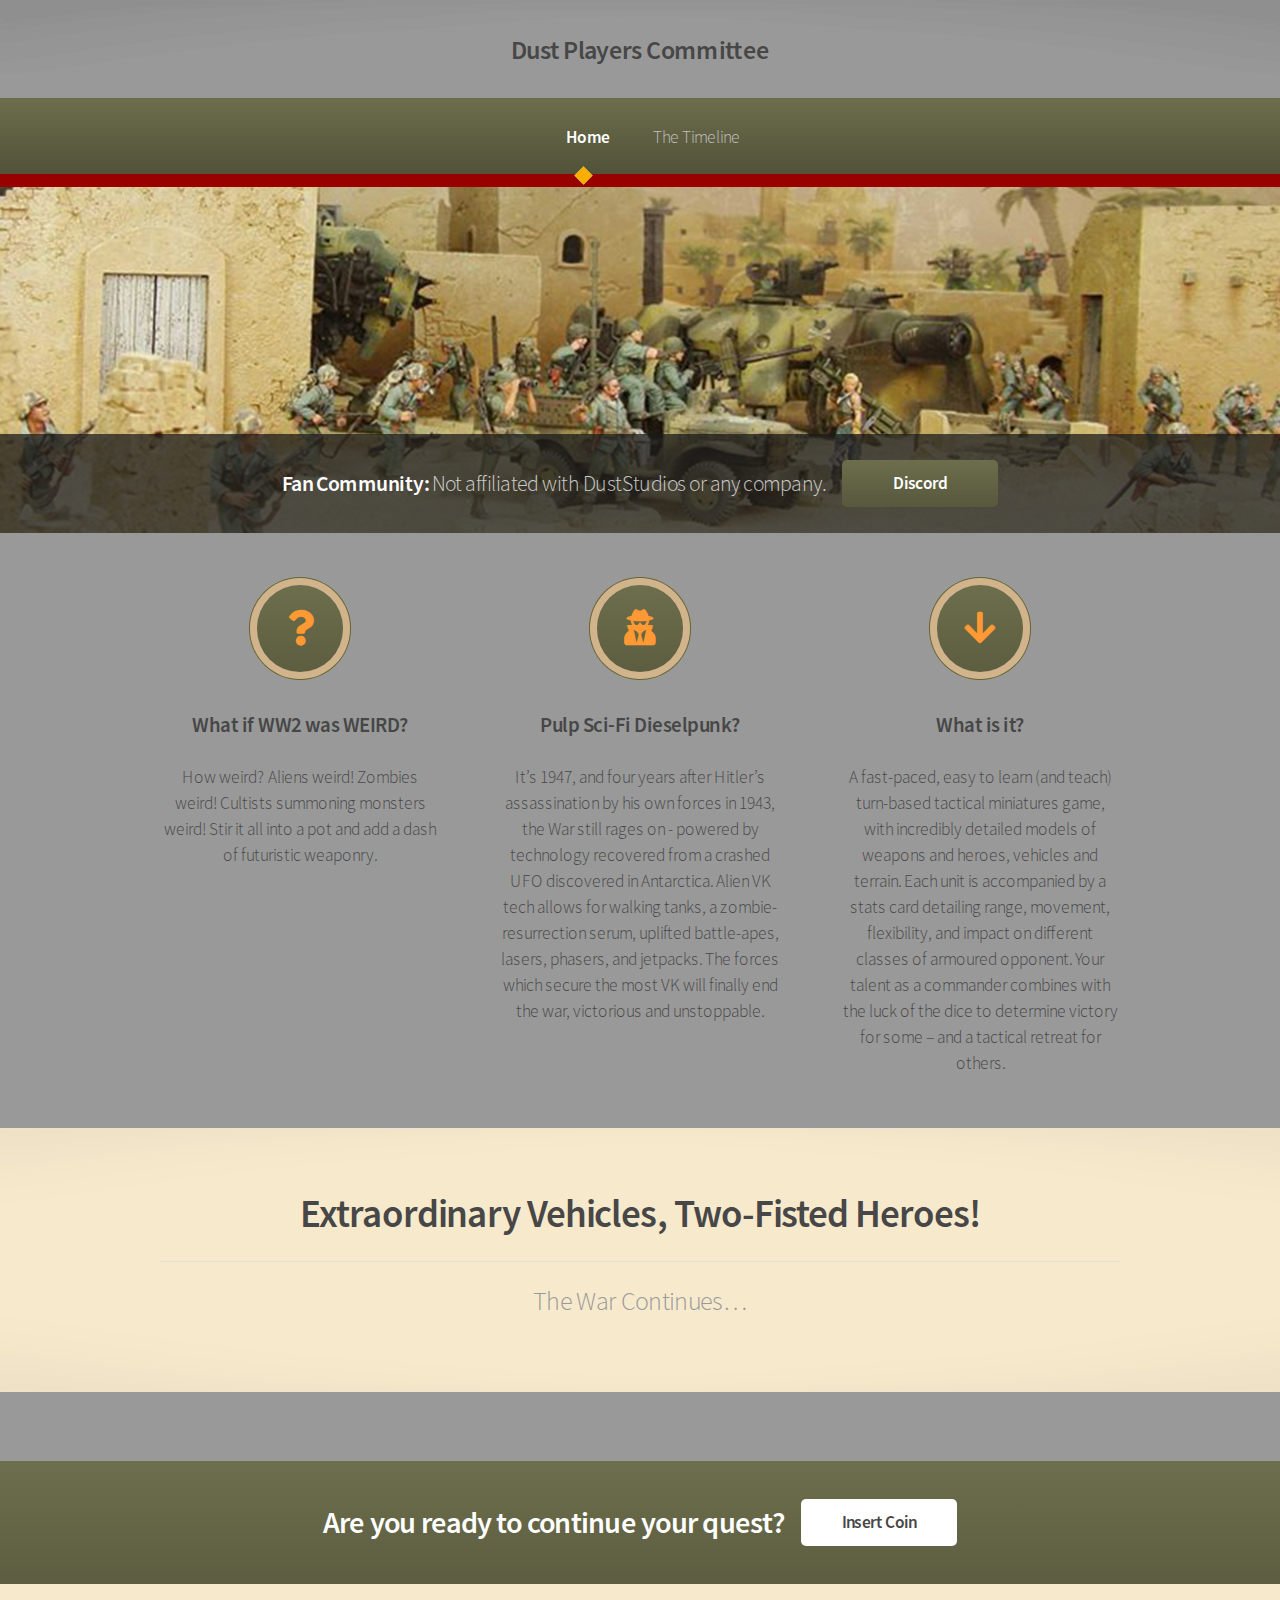
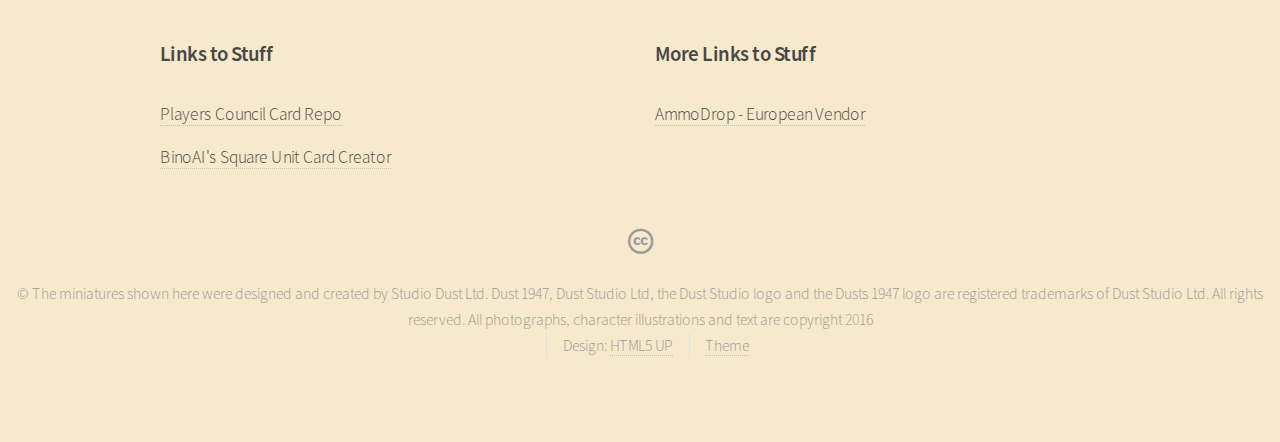
<file: index.html>
<!doctype html><html lang=en><head><meta name=generator content="Hugo 0.110.0"><title>Dust Players Committee</title><meta charset=utf-8><meta name=viewport content="width=device-width,initial-scale=1,user-scalable=no"><link rel=stylesheet href=/style.css><meta property="og:title" content="Home"><meta property="og:description" content="Pulp Weird WW2."><meta property="og:type" content="website"><meta property="og:url" content="https://dust1947.net/"></head><body class=is-preload><div id=page-wrapper><div id=header><h1><a href=https://dust1947.net/ id=logo>Dust Players Committee</a></h1><nav id=nav><ul><li class=current><a href=/>Home</a><li><a href=/the-timeline/>The Timeline</a></ul></nav></div><section id=banner><header><h2><strong>Fan Community:</strong> <em>Not affiliated with DustStudios or any company.</em></h2><a href=https://discord.gg/mfYDHQtSzD class=button>Discord</a></header></section><section class="wrapper style1"><div class=container><div class="row gtr-200"><section class="col-4 col-12-narrower"><div class="box highlight"><i class="icon solid major fa-question"></i><h3>What if WW2 was WEIRD?</h3><p>How weird? Aliens weird! Zombies weird! Cultists summoning monsters weird!
Stir it all into a pot and add a dash of futuristic weaponry.</p></div></section><section class="col-4 col-12-narrower"><div class="box highlight"><i class="icon solid major fa-user-secret"></i><h3>Pulp Sci-Fi Dieselpunk?</h3><p>It’s 1947, and four years after Hitler’s assassination by his own forces in 1943, the War still rages on - powered by technology recovered from a crashed UFO discovered in Antarctica. Alien VK tech allows for walking tanks, a zombie-resurrection serum, uplifted battle-apes, lasers, phasers, and jetpacks. The forces which secure the most VK will finally end the war, victorious and unstoppable.</p></div></section><section class="col-4 col-12-narrower"><div class="box highlight"><i class="icon solid major fa-arrow-down"></i><h3>What is it?</h3><p>A fast-paced, easy to learn (and teach) turn-based tactical miniatures game, with incredibly detailed models of weapons and heroes, vehicles and terrain. Each unit is accompanied by a stats card detailing range, movement, flexibility, and impact on different classes of armoured opponent. Your talent as a commander combines with the luck of the dice to determine victory for some – and a tactical retreat for others.</p></div></section></div></div></section><section class="wrapper style2"><div class=container><header class=major><h2>Extraordinary Vehicles, Two-Fisted Heroes!</h2><p>The War Continues&mldr;</p></header></div></section><section class="wrapper style1"><div class=container></div></section><section id=cta class="wrapper style3"><div class=container><header><h2>Are you ready to continue your quest?</h2><a href=https://discord.gg/mfYDHQtSzD class=button>Insert Coin</a></header></div></section><div id=footer><div class=container><div class=row><section class="col-6 col-6-narrower col-12-mobilep"><h3>Links to Stuff</h3><ul class=links><li><a href=https://github.com/usmcgeek/dust47cardrepo>Players Council Card Repo</a><li><a href=https://bin0al.github.io/DustResources/DustCustomCards/index.html>BinoAI's Square Unit Card Creator</a></ul></section><section class="col-6 col-6-narrower col-12-mobilep"><h3>More Links to Stuff</h3><ul class=links><li><a href="https://ammodrop.eu/?lang=en">AmmoDrop - European Vendor</a></ul></section></div></div><ul class=icons><li><a href=https://creativecommons.org/ class="icon brands fa-creative-commons"><span class=label>Creative Commons</span></a></ul><div class=copyright><ul class=menu><li>© The miniatures shown here were designed and created by Studio Dust Ltd. Dust 1947, Dust Studio Ltd, the Dust Studio logo and the Dusts 1947 logo are registered trademarks of Dust Studio Ltd. All rights reserved. All photographs, character illustrations and text are copyright 2016<li>Design: <a href=https://html5up.net>HTML5 UP</a><li><a href=https://github.com/half-duplex/hugo-arcana>Theme</a></ul></div></div></div><script src=/js/jquery.min.js></script>
<script src=/js/jquery.dropotron.min.js></script>
<script src=/js/browser.min.js></script>
<script src=/js/breakpoints.min.js></script>
<script src=/js/util.js></script>
<script src=/js/main.js></script></body></html>
</file>
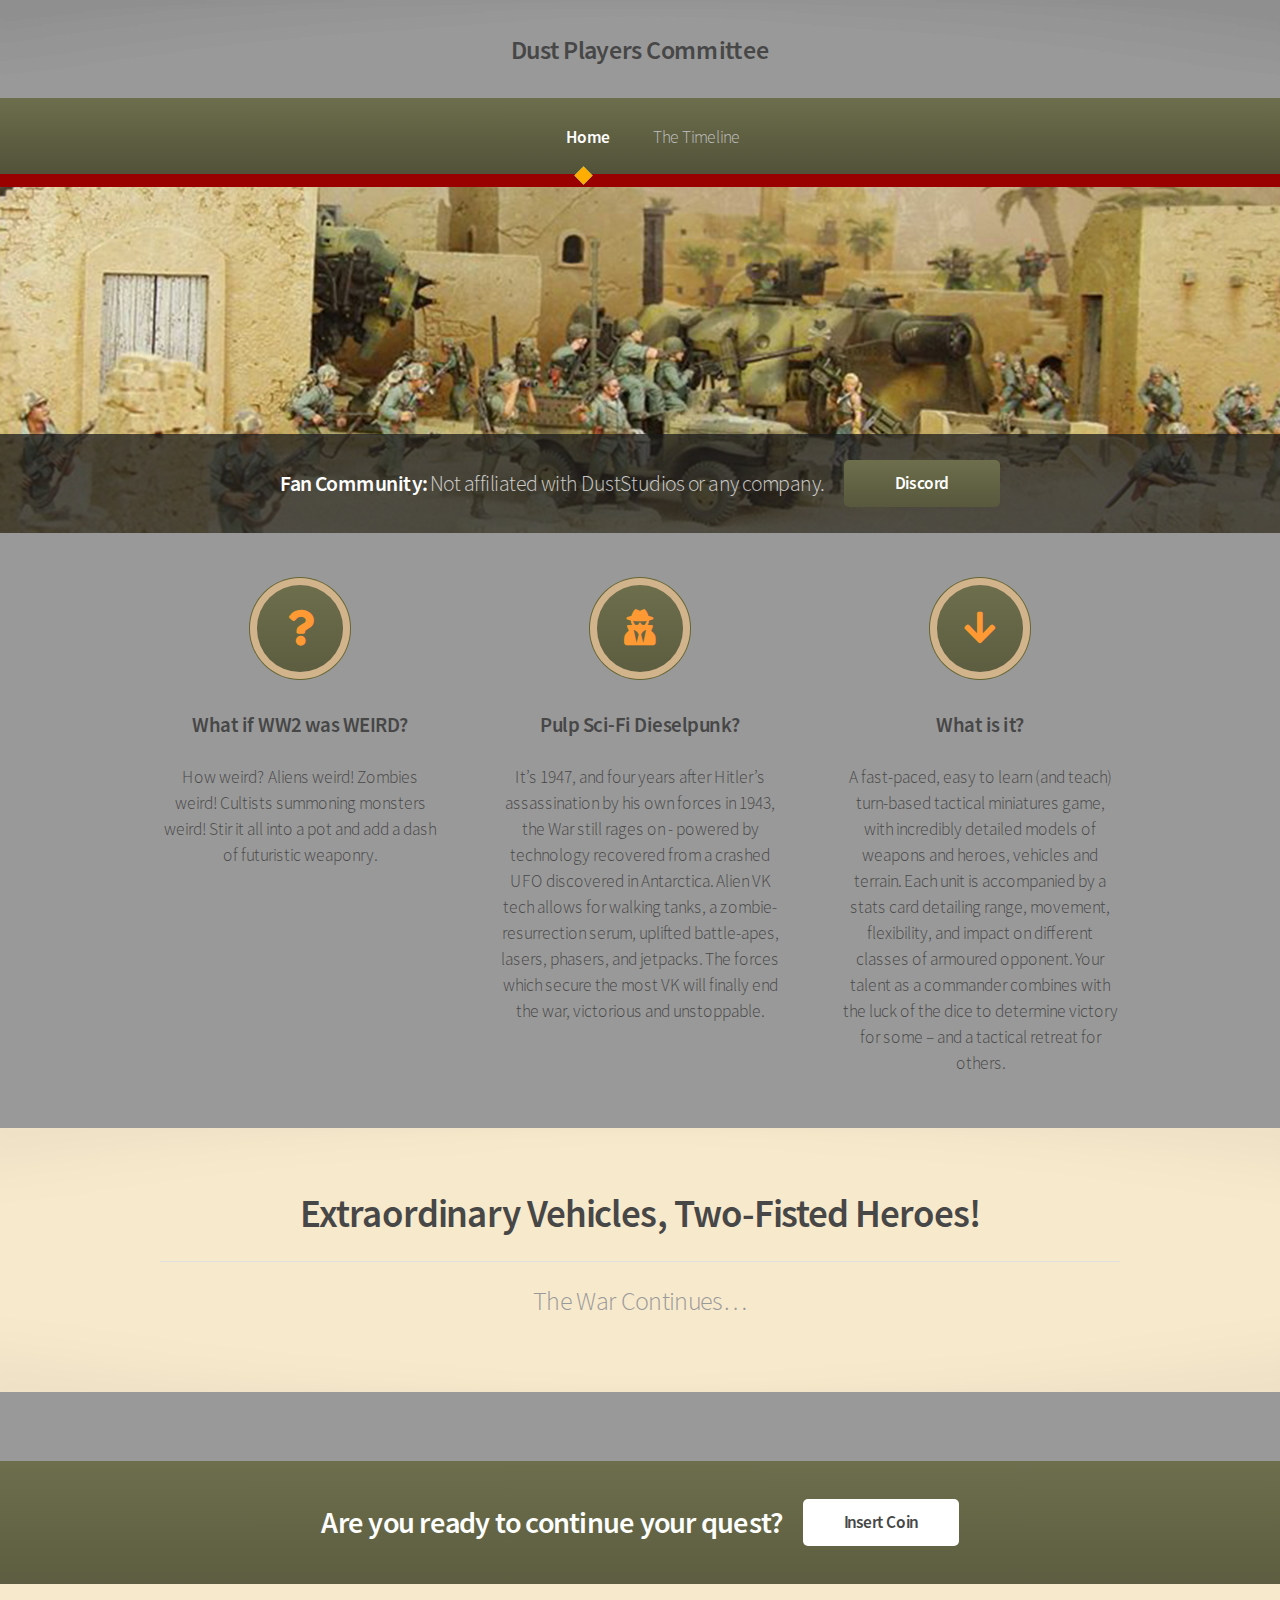
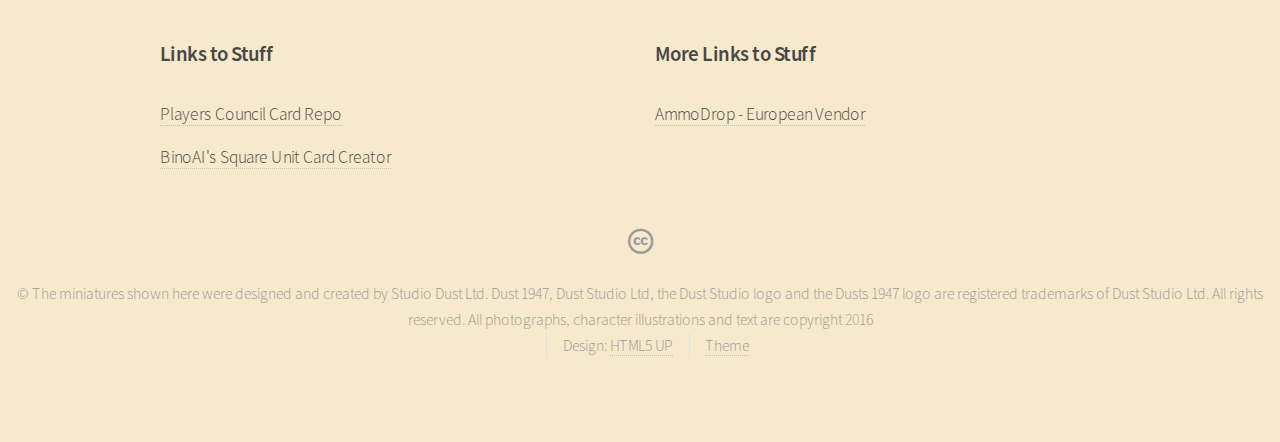
<file: public/index.html>
<!DOCTYPE HTML>
<html lang="en">
    <head>
	<meta name="generator" content="Hugo 0.110.0">

<title>Dust Players Committee</title>
<meta charset="utf-8" />
<meta name="viewport" content="width=device-width, initial-scale=1, user-scalable=no" />
<link rel="stylesheet" href="/style.css" />
<meta property="og:title" content="Home" />
<meta property="og:description" content="Pulp Weird WW2." />
<meta property="og:type" content="website" />
<meta property="og:url" content="https://dust1947.net/" />
</head>
    <body class="is-preload">
        <div id="page-wrapper"><div id="header">
    <h1><a href="https://dust1947.net/" id="logo">
        Dust Players Committee
    </a></h1>

    <nav id="nav">
        <ul>
                <li class="current">
                    <a href="/">Home</a>
                <li class="">
                    <a href="/the-timeline/">The Timeline</a>
        </ul>
    </nav>
</div>
<section id="banner">
    <header>
        <h2><strong>Fan Community:</strong> <em>Not affiliated with DustStudios or any company.</em></h2>
            <a href="https://discord.gg/mfYDHQtSzD" class="button">Discord</a>
    </header>
</section>
<section class="wrapper style1">
    <div class="container">
        <div class="row gtr-200">
                <section class="col-4 col-12-narrower">
                    <div class="box highlight">
                        <i class="icon solid major fa-question"></i>
                        <h3>What if WW2 was WEIRD?</h3>
                        <p>How weird? Aliens weird! Zombies weird! Cultists summoning monsters weird!
Stir it all into a pot and add a dash of futuristic weaponry.</p>
                    </div>
                </section>
                <section class="col-4 col-12-narrower">
                    <div class="box highlight">
                        <i class="icon solid major fa-user-secret"></i>
                        <h3>Pulp Sci-Fi Dieselpunk?</h3>
                        <p>It’s 1947, and four years after Hitler’s assassination by his own forces in 1943, the War still rages on - powered by technology recovered from a crashed UFO discovered in Antarctica. Alien VK tech allows for walking tanks, a zombie-resurrection serum, uplifted battle-apes, lasers, phasers, and jetpacks. The forces which secure the most VK will finally end the war, victorious and unstoppable.</p>
                    </div>
                </section>
                <section class="col-4 col-12-narrower">
                    <div class="box highlight">
                        <i class="icon solid major fa-arrow-down"></i>
                        <h3>What is it?</h3>
                        <p>A fast-paced, easy to learn (and teach) turn-based tactical miniatures game, with incredibly detailed models of weapons and heroes, vehicles and terrain. Each unit is accompanied by a stats card detailing range, movement, flexibility, and impact on different classes of armoured opponent. Your talent as a commander combines with the luck of the dice to determine victory for some – and a tactical retreat for others.</p>
                    </div>
                </section>
        </div>
    </div>
</section>
<section class="wrapper style2">
    <div class="container">
        <header class="major">
            <h2>Extraordinary Vehicles, Two-Fisted Heroes!</h2><p>The War Continues&hellip;</p>
        </header>
    </div>
</section>
<section class="wrapper style1">
    <div class="container">
        
    </div>
</section>
<section id="cta" class="wrapper style3">
    <div class="container">
        <header>
            <h2>Are you ready to continue your quest?</h2>
                <a href="https://discord.gg/mfYDHQtSzD" class="button">Insert Coin</a>
        </header>
    </div>
</section>
<div id="footer">
    <div class="container">
        <div class="row">
                <section class="col-6 col-6-narrower col-12-mobilep">
                    <h3>Links to Stuff</h3>
                    <ul class="links">
                            <li><a href="https://github.com/usmcgeek/dust47cardrepo">Players Council Card Repo</a>
                            <li><a href="https://bin0al.github.io/DustResources/DustCustomCards/index.html">BinoAI&#39;s Square Unit Card Creator</a>
                    </ul>
                </section>
                <section class="col-6 col-6-narrower col-12-mobilep">
                    <h3>More Links to Stuff</h3>
                    <ul class="links">
                            <li><a href="https://ammodrop.eu/?lang=en">AmmoDrop - European Vendor</a>
                    </ul>
                </section>
            
        </div>
    </div>

    <ul class="icons">
        <li><a href="https://creativecommons.org/" class="icon brands fa-creative-commons">
            <span class="label">Creative Commons</span>
        </a>
    </ul>

    <div class="copyright">
        <ul class="menu">
            
                <li>© The miniatures shown here were designed and created by Studio Dust Ltd. Dust 1947, Dust Studio Ltd, the Dust Studio logo and the Dusts 1947 logo are registered trademarks of Dust Studio Ltd. All rights reserved. All photographs, character illustrations and text are copyright 2016
            
                <li>Design: <a href="https://html5up.net">HTML5 UP</a>
                <li><a href="https://github.com/half-duplex/hugo-arcana">Theme</a>
        </ul>
    </div>
</div>
</div><script src="/js/jquery.min.js"></script>
<script src="/js/jquery.dropotron.min.js"></script>
<script src="/js/browser.min.js"></script>
<script src="/js/breakpoints.min.js"></script>
<script src="/js/util.js"></script>
<script src="/js/main.js"></script>
</body>
</html>
</file>
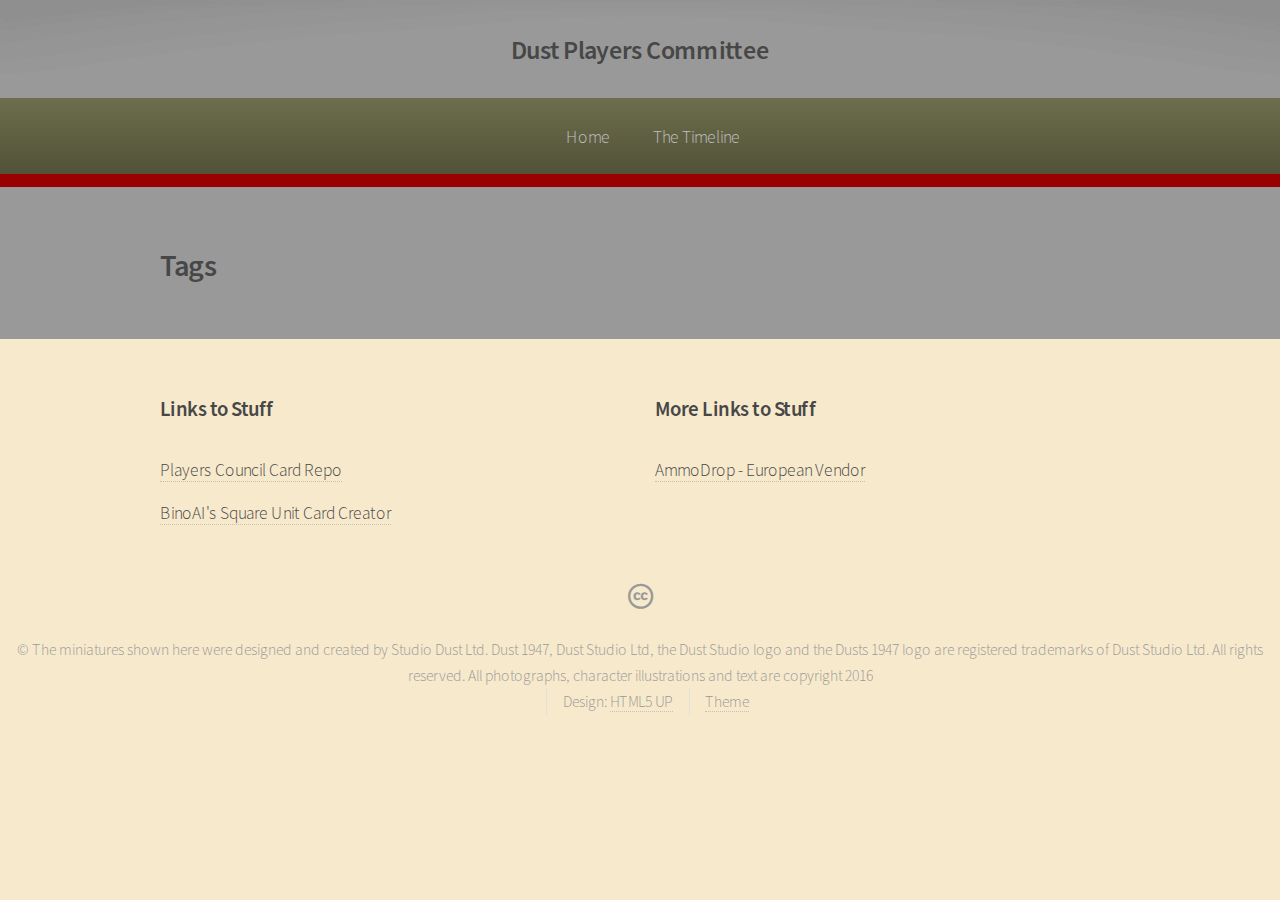
<file: tags/index.html>
<!doctype html><html lang=en><head><title>Tags | Dust Players Committee</title><meta charset=utf-8><meta name=viewport content="width=device-width,initial-scale=1,user-scalable=no"><link rel=stylesheet href=/style.css><meta property="og:title" content="Tags"><meta property="og:description" content="Pulp Weird WW2."><meta property="og:type" content="website"><meta property="og:url" content="https://dust1947.net/tags/"></head><body class=is-preload><div id=page-wrapper><div id=header><h1><a href=https://dust1947.net/ id=logo>Dust Players Committee</a></h1><nav id=nav><ul><li><a href=/>Home</a><li><a href=/the-timeline/>The Timeline</a></ul></nav></div><section class="wrapper style1"><div class=container><div><div id=content><article><header><h2>Tags</h2></header></article></div></div></div></section><div id=footer><div class=container><div class=row><section class="col-6 col-6-narrower col-12-mobilep"><h3>Links to Stuff</h3><ul class=links><li><a href=https://github.com/usmcgeek/dust47cardrepo>Players Council Card Repo</a><li><a href=https://bin0al.github.io/DustResources/DustCustomCards/index.html>BinoAI's Square Unit Card Creator</a></ul></section><section class="col-6 col-6-narrower col-12-mobilep"><h3>More Links to Stuff</h3><ul class=links><li><a href="https://ammodrop.eu/?lang=en">AmmoDrop - European Vendor</a></ul></section></div></div><ul class=icons><li><a href=https://creativecommons.org/ class="icon brands fa-creative-commons"><span class=label>Creative Commons</span></a></ul><div class=copyright><ul class=menu><li>© The miniatures shown here were designed and created by Studio Dust Ltd. Dust 1947, Dust Studio Ltd, the Dust Studio logo and the Dusts 1947 logo are registered trademarks of Dust Studio Ltd. All rights reserved. All photographs, character illustrations and text are copyright 2016<li>Design: <a href=https://html5up.net>HTML5 UP</a><li><a href=https://github.com/half-duplex/hugo-arcana>Theme</a></ul></div></div></div><script src=/js/jquery.min.js></script>
<script src=/js/jquery.dropotron.min.js></script>
<script src=/js/browser.min.js></script>
<script src=/js/breakpoints.min.js></script>
<script src=/js/util.js></script>
<script src=/js/main.js></script></body></html>
</file>
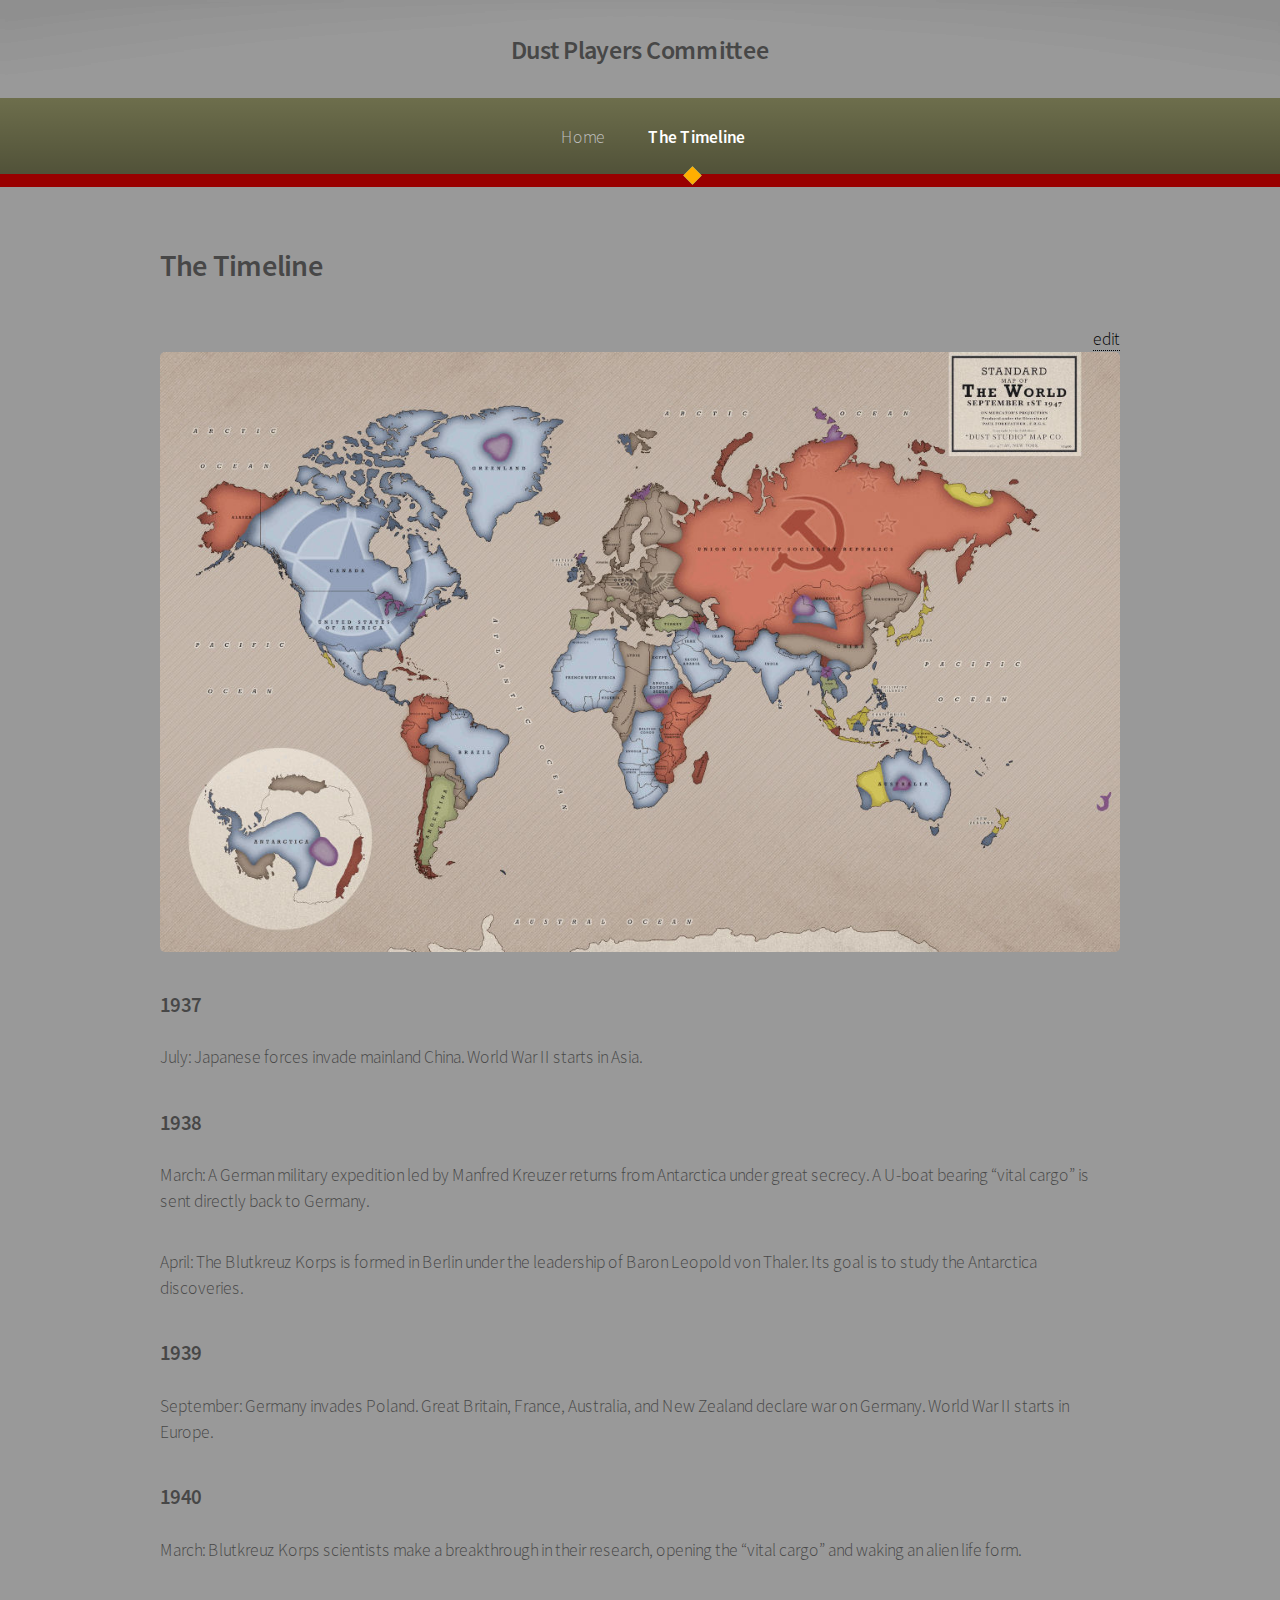
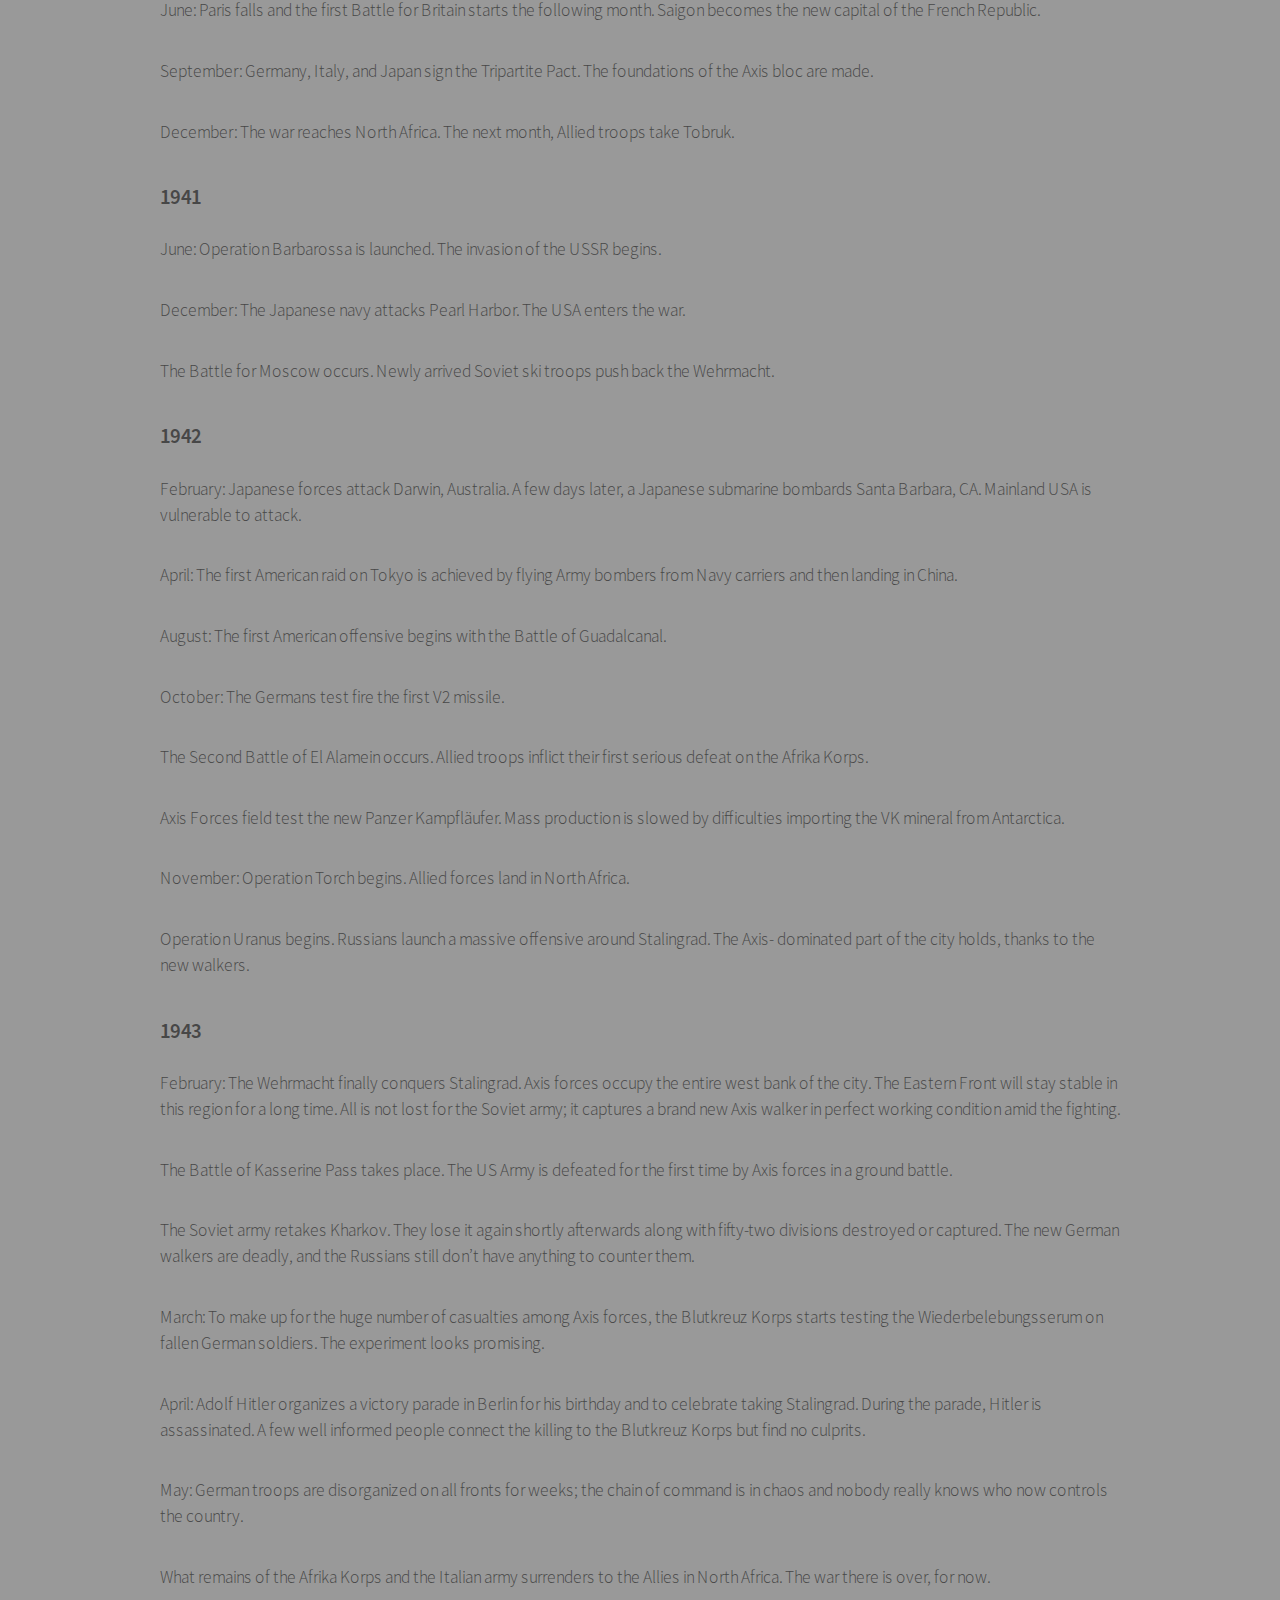
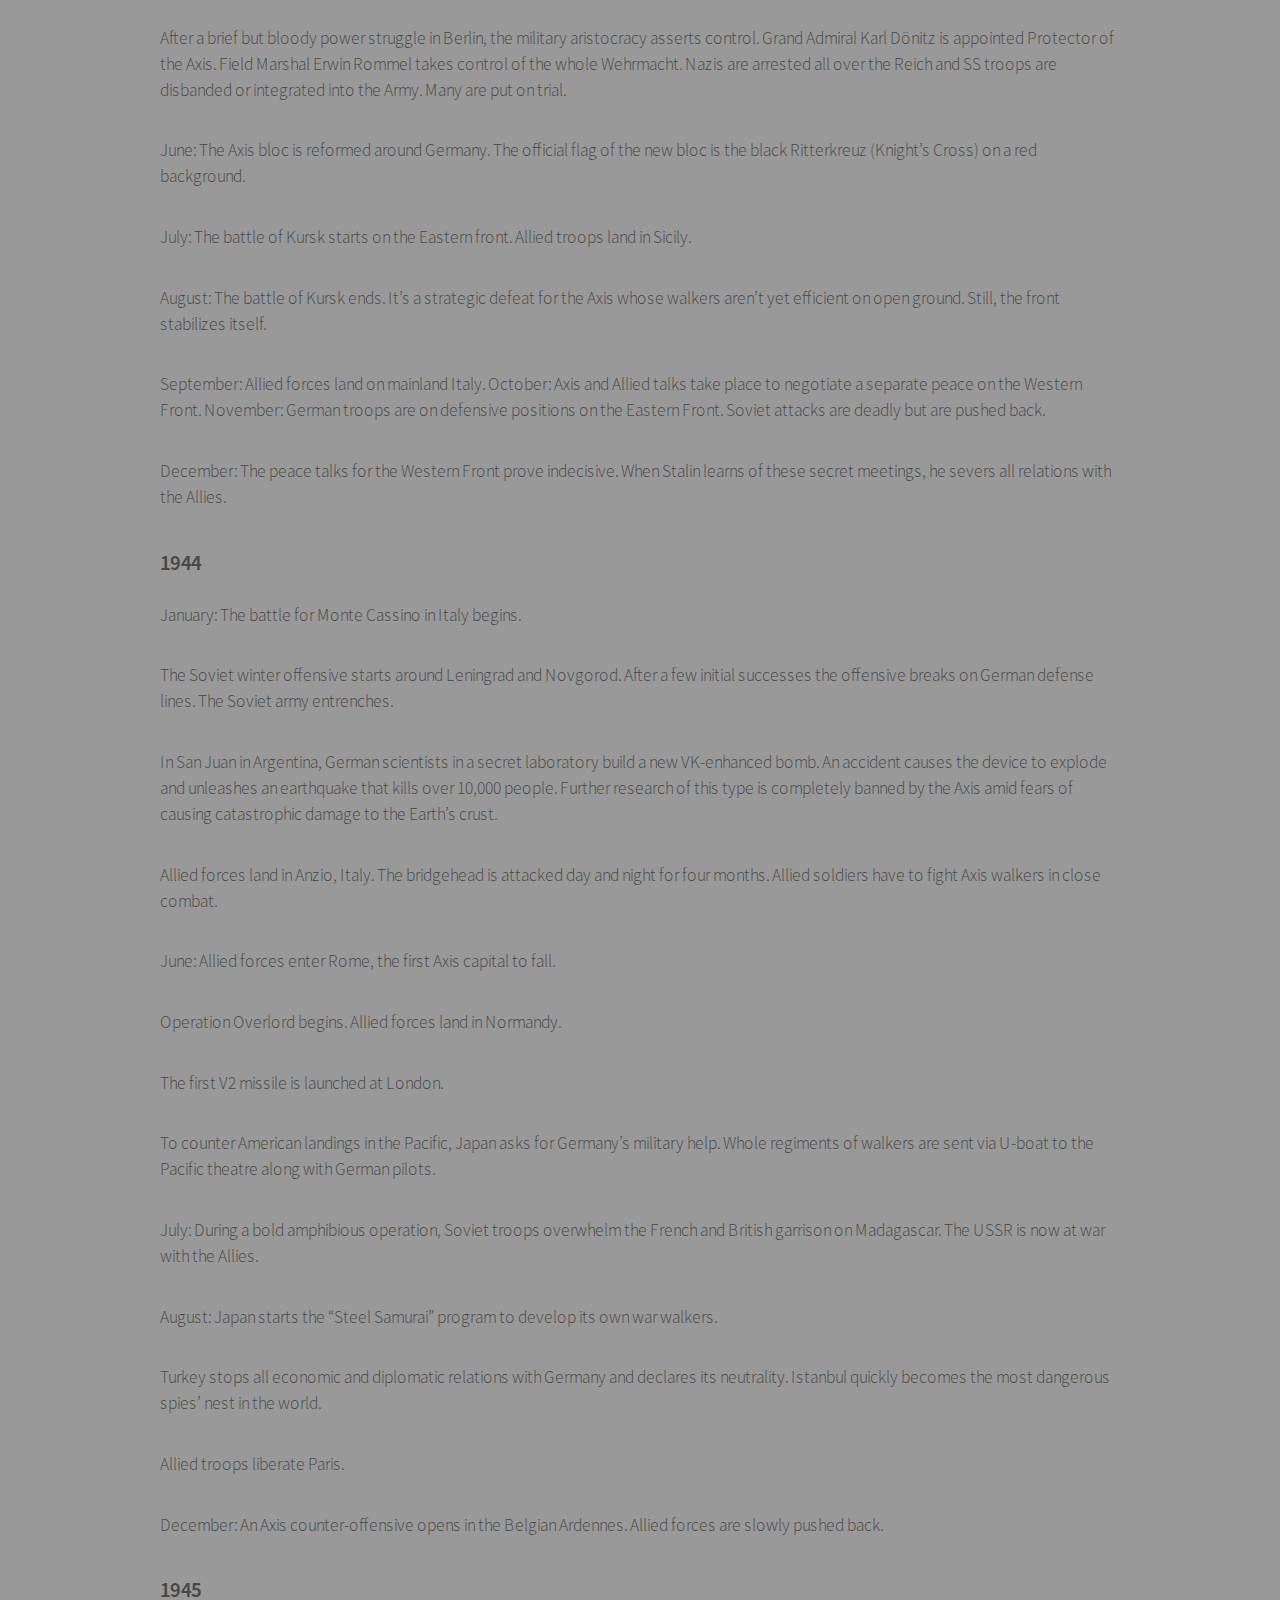
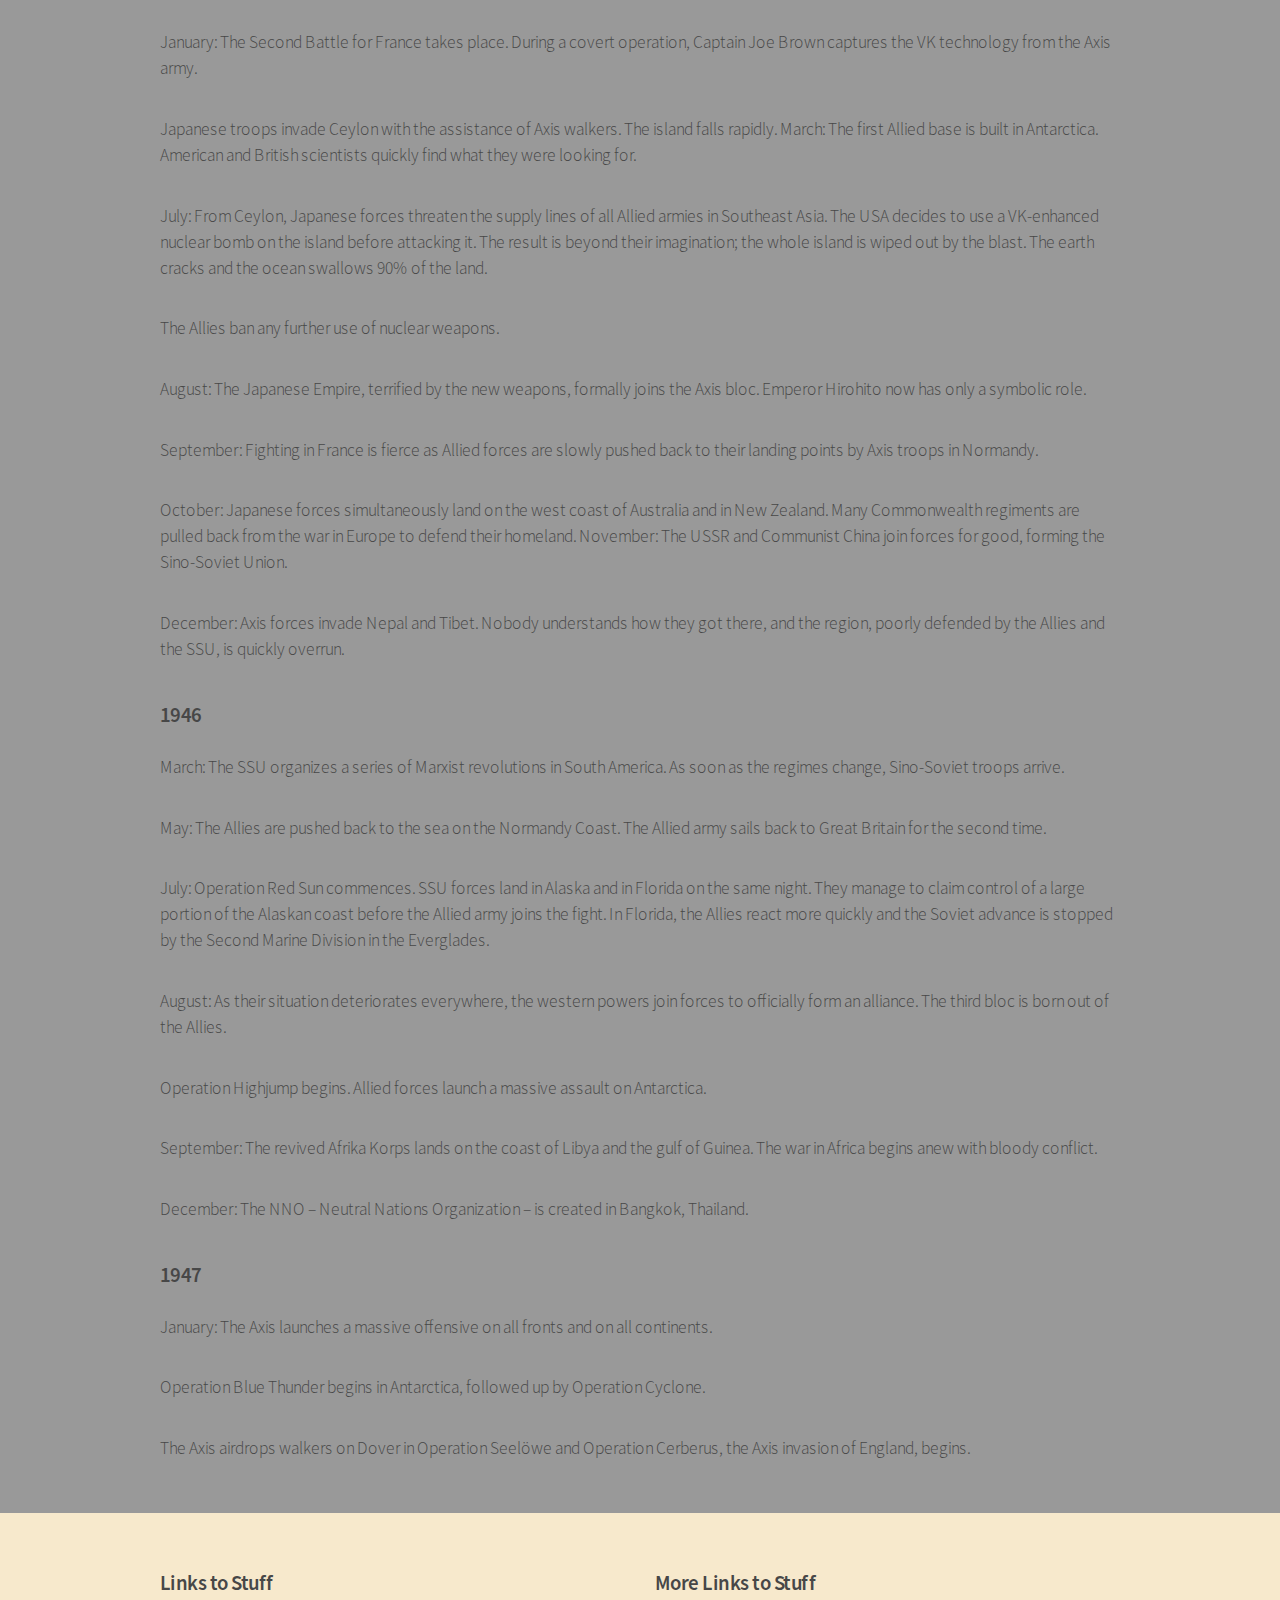
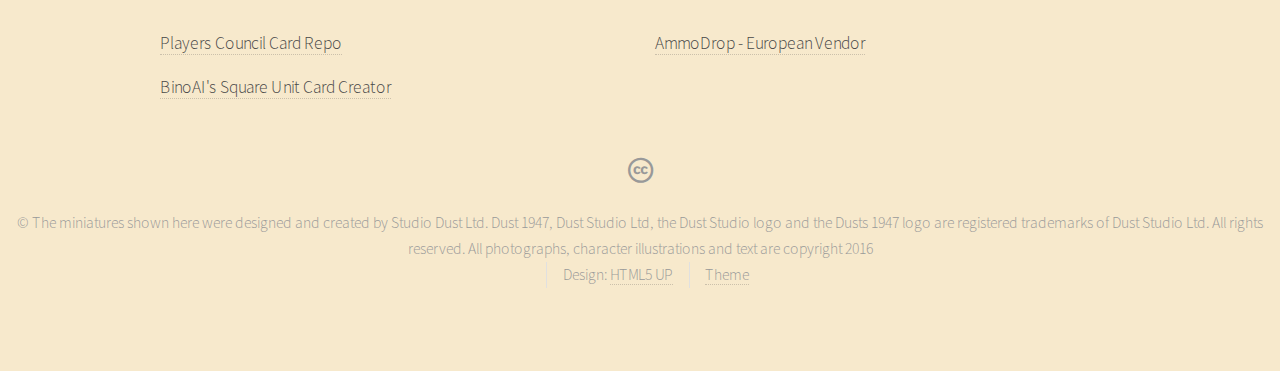
<file: the-timeline/index.html>
<!doctype html><html lang=en><head><title>The Timeline | Dust Players Committee</title><meta charset=utf-8><meta name=viewport content="width=device-width,initial-scale=1,user-scalable=no"><link rel=stylesheet href=/style.css><meta property="og:title" content="The Timeline"><meta property="og:description" content="Key world events."><meta property="og:type" content="article"><meta property="og:url" content="https://dust1947.net/the-timeline/"><meta property="article:section" content></head><body class=is-preload><div id=page-wrapper><div id=header><h1><a href=https://dust1947.net/ id=logo>Dust Players Committee</a></h1><nav id=nav><ul><li><a href=/>Home</a><li class=current><a href=/the-timeline/>The Timeline</a></ul></nav></div><section class="wrapper style1"><div class=container><div><div id=content><article><header><h2>The Timeline</h2><p>Key world events.</p><div class="td-page-meta ms-2 pb-1 pt-2 mb-0" style=text-align:end><a href=https://github.com/usmcgeek/usmcgeek.github.io/edit/main/content/the-timeline.md class=td-page-meta--edit target=_blank rel=noopener>edit</a></div></header><span class="image featured"><img src=/images/worldmap.jpg alt=worldmap></span><h3 id=1937>1937</h3><p>July: Japanese forces invade mainland China. World War II starts in Asia.</p><h3 id=1938>1938</h3><p>March: A German military expedition led by Manfred Kreuzer returns from Antarctica under great secrecy. A U-boat bearing “vital cargo” is sent directly back to Germany.</p><p>April: The Blutkreuz Korps is formed in Berlin under the leadership of Baron Leopold von Thaler. Its goal is to study the Antarctica discoveries.</p><h3 id=1939>1939</h3><p>September: Germany invades Poland. Great Britain, France, Australia, and New Zealand declare war on Germany. World War II starts in Europe.</p><h3 id=1940>1940</h3><p>March: Blutkreuz Korps scientists make a breakthrough in their research, opening the “vital cargo” and waking an alien life form.</p><p>June: Paris falls and the first Battle for Britain starts the following month. Saigon becomes the new capital of the French Republic.</p><p>September: Germany, Italy, and Japan sign the Tripartite Pact. The foundations of the Axis bloc are made.</p><p>December: The war reaches North Africa. The next month, Allied troops take Tobruk.</p><h3 id=1941>1941</h3><p>June: Operation Barbarossa is launched. The invasion of the USSR begins.</p><p>December: The Japanese navy attacks Pearl Harbor. The USA enters the war.</p><p>The Battle for Moscow occurs. Newly arrived Soviet ski troops push back the Wehrmacht.</p><h3 id=1942>1942</h3><p>February: Japanese forces attack Darwin, Australia. A few days later, a Japanese submarine bombards Santa Barbara, CA. Mainland USA is vulnerable to attack.</p><p>April: The first American raid on Tokyo is achieved by flying Army bombers from Navy carriers and then landing in China.</p><p>August: The first American offensive begins with the Battle of Guadalcanal.</p><p>October: The Germans test fire the first V2 missile.</p><p>The Second Battle of El Alamein occurs. Allied troops inflict their first serious defeat on the Afrika Korps.</p><p>Axis Forces field test the new Panzer Kampfläufer. Mass production is slowed by difficulties importing the VK mineral from Antarctica.</p><p>November: Operation Torch begins. Allied forces land in North Africa.</p><p>Operation Uranus begins. Russians launch a massive offensive around Stalingrad. The Axis- dominated part of the city holds, thanks to the new walkers.</p><h3 id=1943>1943</h3><p>February: The Wehrmacht finally conquers Stalingrad. Axis forces occupy the entire west bank of the city. The Eastern Front will stay stable in this region for a long time. All is not lost for the Soviet army; it captures a brand new Axis walker in perfect working condition amid the fighting.</p><p>The Battle of Kasserine Pass takes place. The US Army is defeated for the first time by Axis forces in a ground battle.</p><p>The Soviet army retakes Kharkov. They lose it again shortly afterwards along with fifty-two divisions destroyed or captured. The new German walkers are deadly, and the Russians still don’t have anything to counter them.</p><p>March: To make up for the huge number of casualties among Axis forces, the Blutkreuz Korps starts testing the Wiederbelebungsserum on fallen German soldiers. The experiment looks promising.</p><p>April: Adolf Hitler organizes a victory parade in Berlin for his birthday and to celebrate taking Stalingrad. During the parade, Hitler is assassinated. A few well informed people connect the killing to the Blutkreuz Korps but find no culprits.</p><p>May: German troops are disorganized on all fronts for weeks; the chain of command is in chaos and nobody really knows who now controls the country.</p><p>What remains of the Afrika Korps and the Italian army surrenders to the Allies in North Africa. The war there is over, for now.</p><p>After a brief but bloody power struggle in Berlin, the military aristocracy asserts control. Grand Admiral Karl Dönitz is appointed Protector of the Axis. Field Marshal Erwin Rommel takes control of the whole Wehrmacht. Nazis are arrested all over the Reich and SS troops are disbanded or integrated into the Army. Many are put on trial.</p><p>June: The Axis bloc is reformed around Germany. The official flag of the new bloc is the black Ritterkreuz (Knight’s Cross) on a red background.</p><p>July: The battle of Kursk starts on the Eastern front. Allied troops land in Sicily.</p><p>August: The battle of Kursk ends. It’s a strategic defeat for the Axis whose walkers aren’t yet efficient on open ground. Still, the front stabilizes itself.</p><p>September: Allied forces land on mainland Italy. October: Axis and Allied talks take place to negotiate a separate peace on the Western Front. November: German troops are on defensive positions on the Eastern Front. Soviet attacks are deadly but are pushed back.</p><p>December: The peace talks for the Western Front prove indecisive. When Stalin learns of these secret meetings, he severs all relations with the Allies.</p><h3 id=1944>1944</h3><p>January: The battle for Monte Cassino in Italy begins.</p><p>The Soviet winter offensive starts around Leningrad and Novgorod. After a few initial successes the offensive breaks on German defense lines. The Soviet army entrenches.</p><p>In San Juan in Argentina, German scientists in a secret laboratory build a new VK-enhanced bomb. An accident causes the device to explode and unleashes an earthquake that kills over 10,000 people. Further research of this type is completely banned by the Axis amid fears of causing catastrophic damage to the Earth’s crust.</p><p>Allied forces land in Anzio, Italy. The bridgehead is attacked day and night for four months. Allied soldiers have to fight Axis walkers in close combat.</p><p>June: Allied forces enter Rome, the first Axis capital to fall.</p><p>Operation Overlord begins. Allied forces land in Normandy.</p><p>The first V2 missile is launched at London.</p><p>To counter American landings in the Pacific, Japan asks for Germany’s military help. Whole regiments of walkers are sent via U-boat to the Pacific theatre along with German pilots.</p><p>July: During a bold amphibious operation, Soviet troops overwhelm the French and British garrison on Madagascar. The USSR is now at war with the Allies.</p><p>August: Japan starts the “Steel Samurai” program to develop its own war walkers.</p><p>Turkey stops all economic and diplomatic relations with Germany and declares its neutrality. Istanbul quickly becomes the most dangerous spies’ nest in the world.</p><p>Allied troops liberate Paris.</p><p>December: An Axis counter-offensive opens in the Belgian Ardennes. Allied forces are slowly pushed back.</p><h3 id=1945>1945</h3><p>January: The Second Battle for France takes place. During a covert operation, Captain Joe Brown captures the VK technology from the Axis army.</p><p>Japanese troops invade Ceylon with the assistance of Axis walkers. The island falls rapidly. March: The first Allied base is built in Antarctica. American and British scientists quickly find what they were looking for.</p><p>July: From Ceylon, Japanese forces threaten the supply lines of all Allied armies in Southeast Asia. The USA decides to use a VK-enhanced nuclear bomb on the island before attacking it. The result is beyond their imagination; the whole island is wiped out by the blast. The earth cracks and the ocean swallows 90% of the land.</p><p>The Allies ban any further use of nuclear weapons.</p><p>August: The Japanese Empire, terrified by the new weapons, formally joins the Axis bloc. Emperor Hirohito now has only a symbolic role.</p><p>September: Fighting in France is fierce as Allied forces are slowly pushed back to their landing points by Axis troops in Normandy.</p><p>October: Japanese forces simultaneously land on the west coast of Australia and in New Zealand. Many Commonwealth regiments are pulled back from the war in Europe to defend their homeland. November: The USSR and Communist China join forces for good, forming the Sino-Soviet Union.</p><p>December: Axis forces invade Nepal and Tibet. Nobody understands how they got there, and the region, poorly defended by the Allies and the SSU, is quickly overrun.</p><h3 id=1946>1946</h3><p>March: The SSU organizes a series of Marxist revolutions in South America. As soon as the regimes change, Sino-Soviet troops arrive.</p><p>May: The Allies are pushed back to the sea on the Normandy Coast. The Allied army sails back to Great Britain for the second time.</p><p>July: Operation Red Sun commences. SSU forces land in Alaska and in Florida on the same night. They manage to claim control of a large portion of the Alaskan coast before the Allied army joins the fight. In Florida, the Allies react more quickly and the Soviet advance is stopped by the Second Marine Division in the Everglades.</p><p>August: As their situation deteriorates everywhere, the western powers join forces to officially form an alliance. The third bloc is born out of the Allies.</p><p>Operation Highjump begins. Allied forces launch a massive assault on Antarctica.</p><p>September: The revived Afrika Korps lands on the coast of Libya and the gulf of Guinea. The war in Africa begins anew with bloody conflict.</p><p>December: The NNO – Neutral Nations Organization – is created in Bangkok, Thailand.</p><h3 id=1947>1947</h3><p>January: The Axis launches a massive offensive on all fronts and on all continents.</p><p>Operation Blue Thunder begins in Antarctica, followed up by Operation Cyclone.</p><p>The Axis airdrops walkers on Dover in Operation Seelöwe and Operation Cerberus, the Axis invasion of England, begins.</p></article></div></div></div></section><div id=footer><div class=container><div class=row><section class="col-6 col-6-narrower col-12-mobilep"><h3>Links to Stuff</h3><ul class=links><li><a href=https://github.com/usmcgeek/dust47cardrepo>Players Council Card Repo</a><li><a href=https://bin0al.github.io/DustResources/DustCustomCards/index.html>BinoAI's Square Unit Card Creator</a></ul></section><section class="col-6 col-6-narrower col-12-mobilep"><h3>More Links to Stuff</h3><ul class=links><li><a href="https://ammodrop.eu/?lang=en">AmmoDrop - European Vendor</a></ul></section></div></div><ul class=icons><li><a href=https://creativecommons.org/ class="icon brands fa-creative-commons"><span class=label>Creative Commons</span></a></ul><div class=copyright><ul class=menu><li>© The miniatures shown here were designed and created by Studio Dust Ltd. Dust 1947, Dust Studio Ltd, the Dust Studio logo and the Dusts 1947 logo are registered trademarks of Dust Studio Ltd. All rights reserved. All photographs, character illustrations and text are copyright 2016<li>Design: <a href=https://html5up.net>HTML5 UP</a><li><a href=https://github.com/half-duplex/hugo-arcana>Theme</a></ul></div></div></div><script src=/js/jquery.min.js></script>
<script src=/js/jquery.dropotron.min.js></script>
<script src=/js/browser.min.js></script>
<script src=/js/breakpoints.min.js></script>
<script src=/js/util.js></script>
<script src=/js/main.js></script></body></html>
</file>
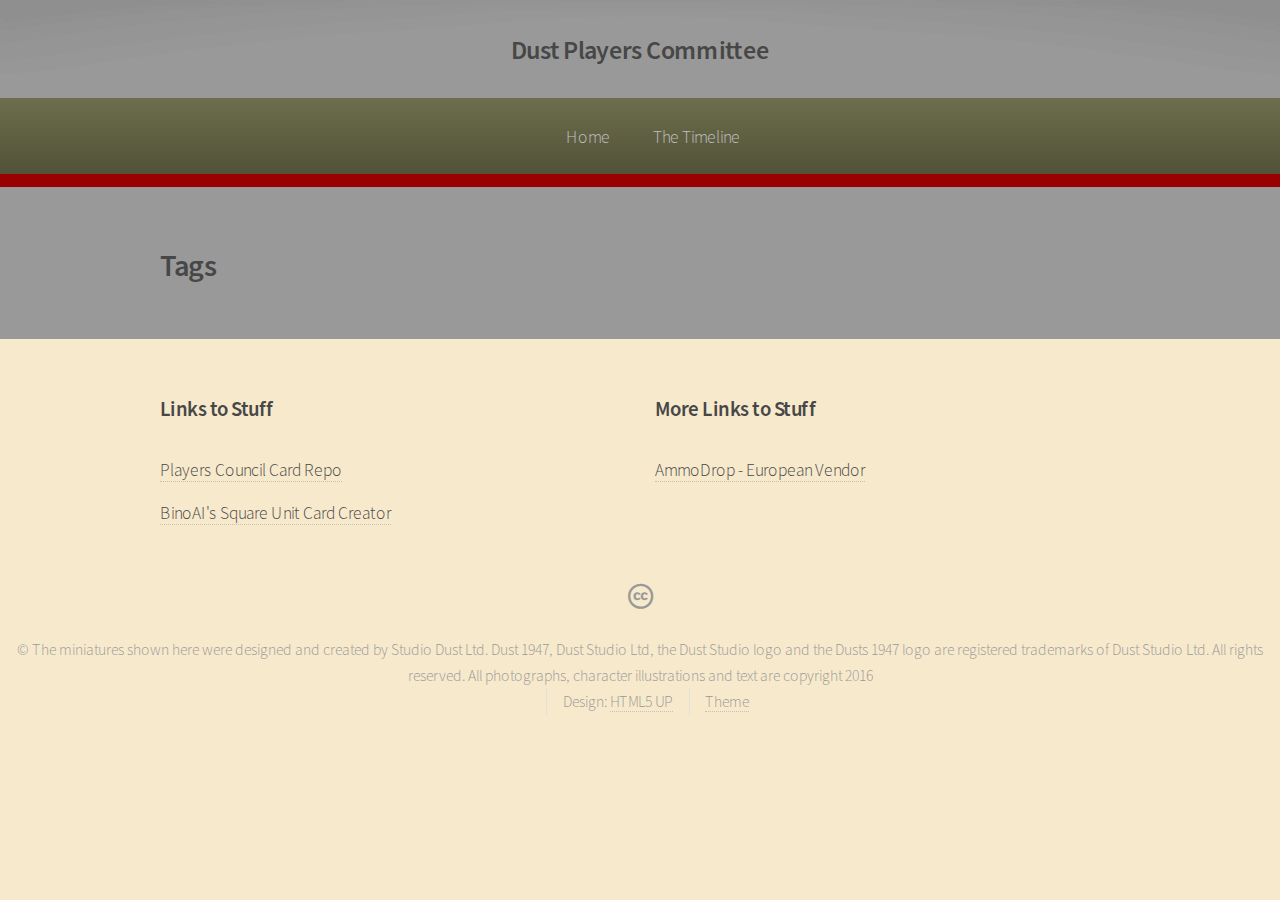
<file: public/tags/index.html>
<!DOCTYPE HTML>
<html lang="en">
    <head>

<title>Tags | Dust Players Committee</title>
<meta charset="utf-8" />
<meta name="viewport" content="width=device-width, initial-scale=1, user-scalable=no" />
<link rel="stylesheet" href="/style.css" />
<meta property="og:title" content="Tags" />
<meta property="og:description" content="Pulp Weird WW2." />
<meta property="og:type" content="website" />
<meta property="og:url" content="https://dust1947.net/tags/" />
</head>
    <body class="is-preload">
        <div id="page-wrapper"><div id="header">
    <h1><a href="https://dust1947.net/" id="logo">
        Dust Players Committee
    </a></h1>

    <nav id="nav">
        <ul>
                <li class="">
                    <a href="/">Home</a>
                <li class="">
                    <a href="/the-timeline/">The Timeline</a>
        </ul>
    </nav>
</div>


            <section class="wrapper style1">
                <div class="container">
                    

                        <div class="">
                            <div id="content">
                                <article>
    <header>
        <h2>Tags</h2>
        
    </header>

    


                                </article>
                            </div>
                        </div>

                    
                </div>
            </section><div id="footer">
    <div class="container">
        <div class="row">
                <section class="col-6 col-6-narrower col-12-mobilep">
                    <h3>Links to Stuff</h3>
                    <ul class="links">
                            <li><a href="https://github.com/usmcgeek/dust47cardrepo">Players Council Card Repo</a>
                            <li><a href="https://bin0al.github.io/DustResources/DustCustomCards/index.html">BinoAI&#39;s Square Unit Card Creator</a>
                    </ul>
                </section>
                <section class="col-6 col-6-narrower col-12-mobilep">
                    <h3>More Links to Stuff</h3>
                    <ul class="links">
                            <li><a href="https://ammodrop.eu/?lang=en">AmmoDrop - European Vendor</a>
                    </ul>
                </section>
            
        </div>
    </div>

    <ul class="icons">
        <li><a href="https://creativecommons.org/" class="icon brands fa-creative-commons">
            <span class="label">Creative Commons</span>
        </a>
    </ul>

    <div class="copyright">
        <ul class="menu">
            
                <li>© The miniatures shown here were designed and created by Studio Dust Ltd. Dust 1947, Dust Studio Ltd, the Dust Studio logo and the Dusts 1947 logo are registered trademarks of Dust Studio Ltd. All rights reserved. All photographs, character illustrations and text are copyright 2016
            
                <li>Design: <a href="https://html5up.net">HTML5 UP</a>
                <li><a href="https://github.com/half-duplex/hugo-arcana">Theme</a>
        </ul>
    </div>
</div>
</div><script src="/js/jquery.min.js"></script>
<script src="/js/jquery.dropotron.min.js"></script>
<script src="/js/browser.min.js"></script>
<script src="/js/breakpoints.min.js"></script>
<script src="/js/util.js"></script>
<script src="/js/main.js"></script>
</body>
</html>
</file>
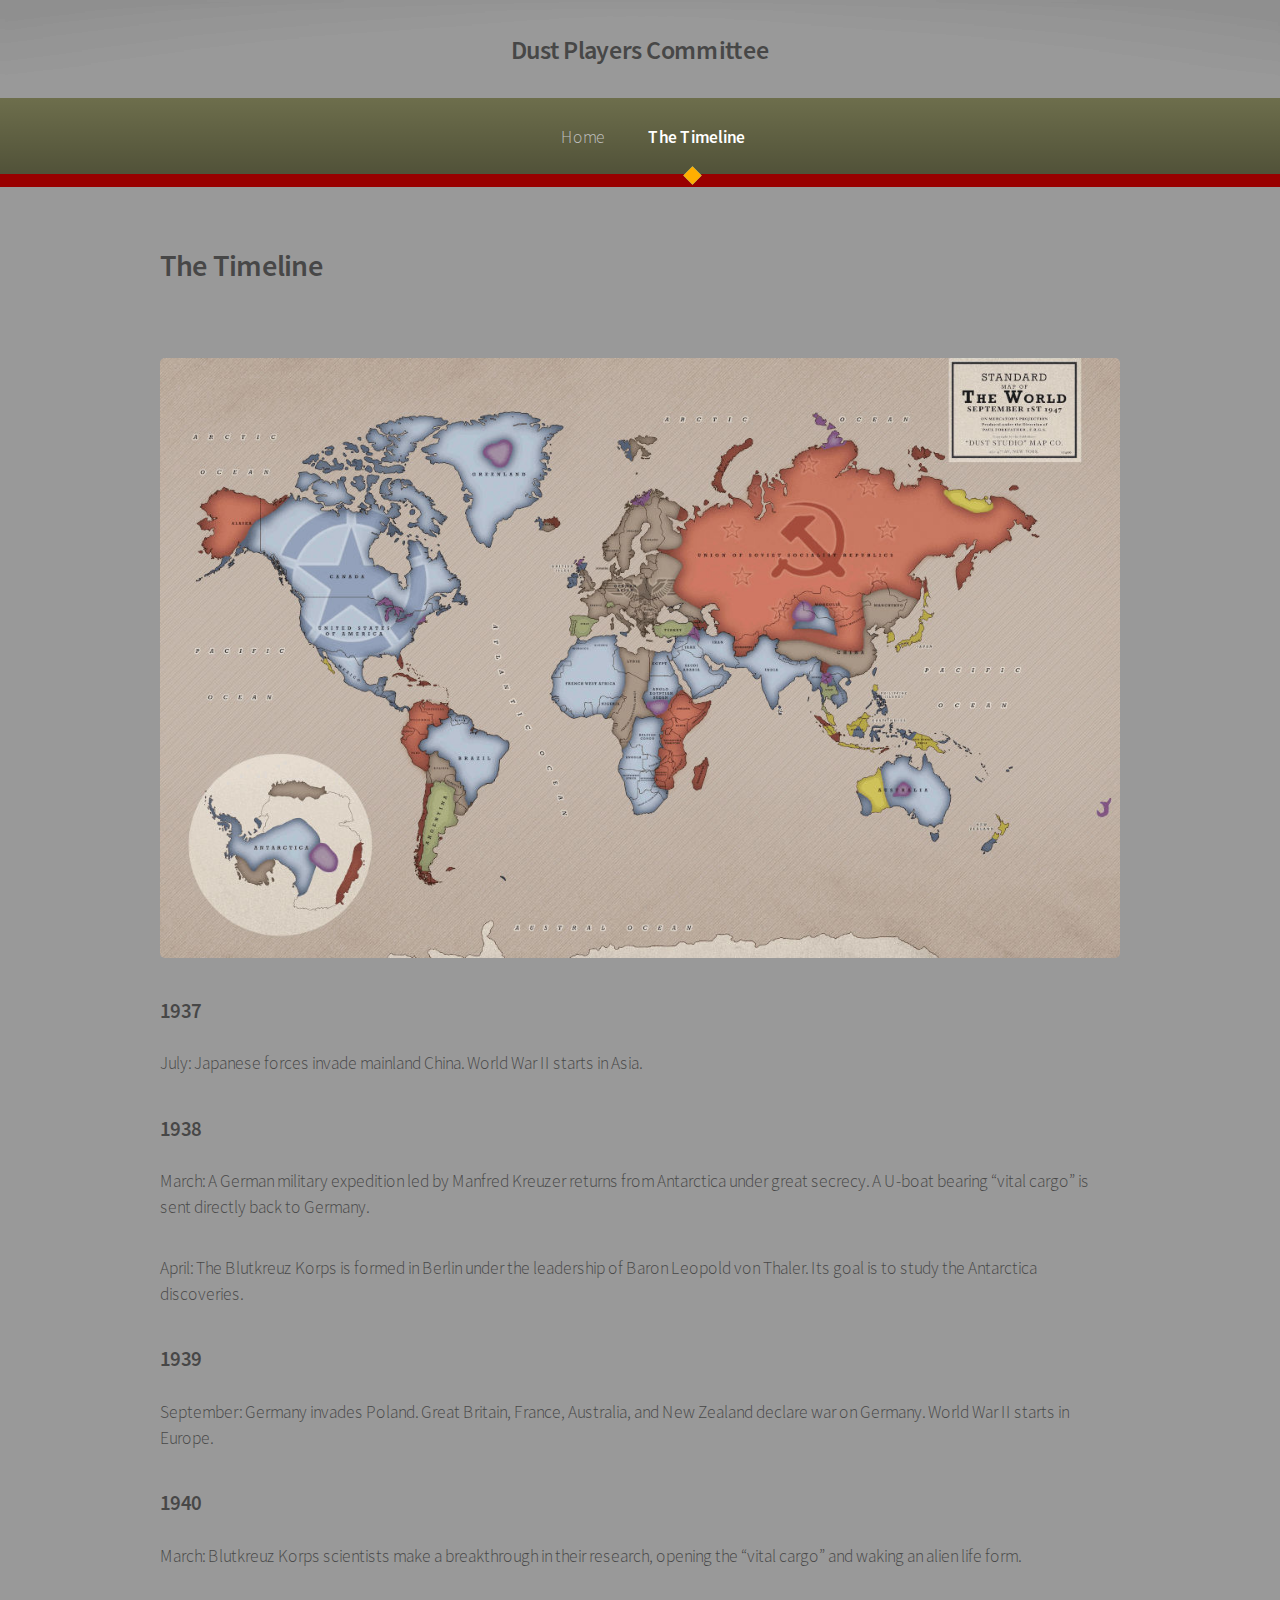
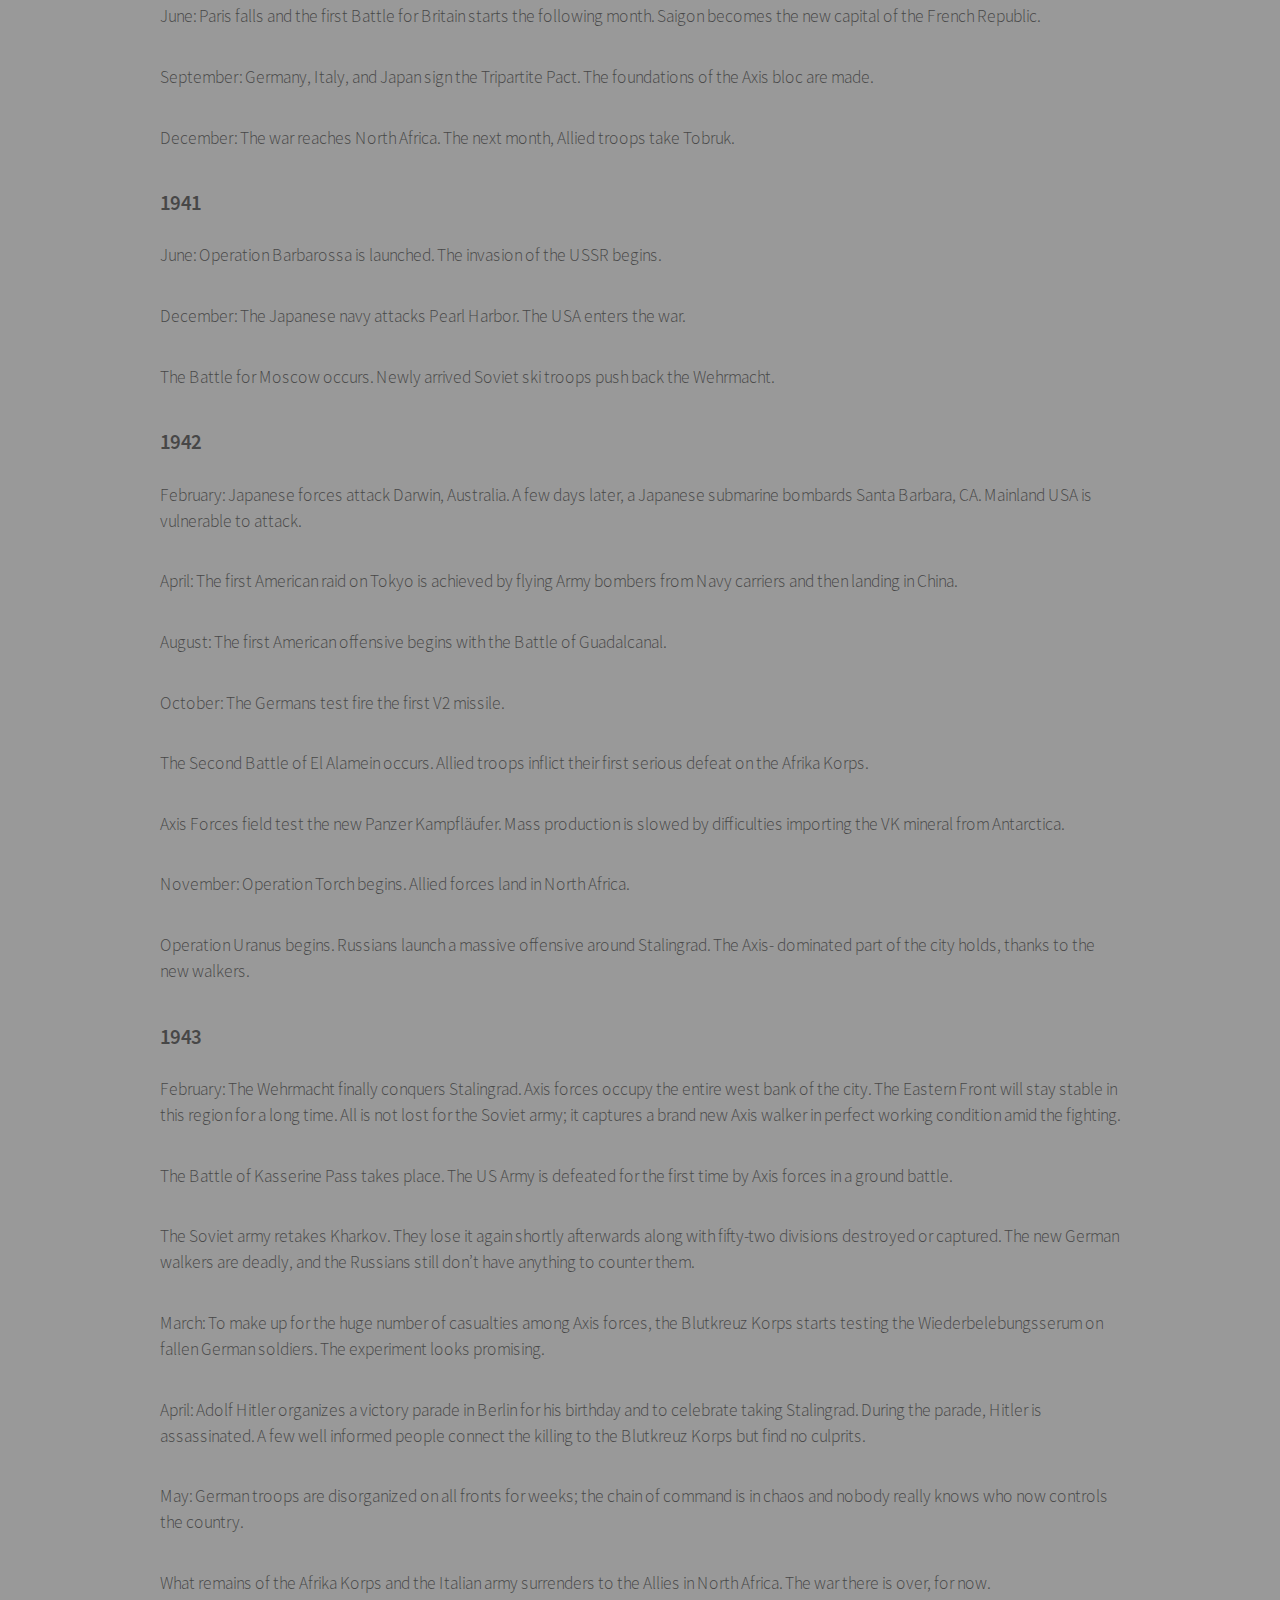
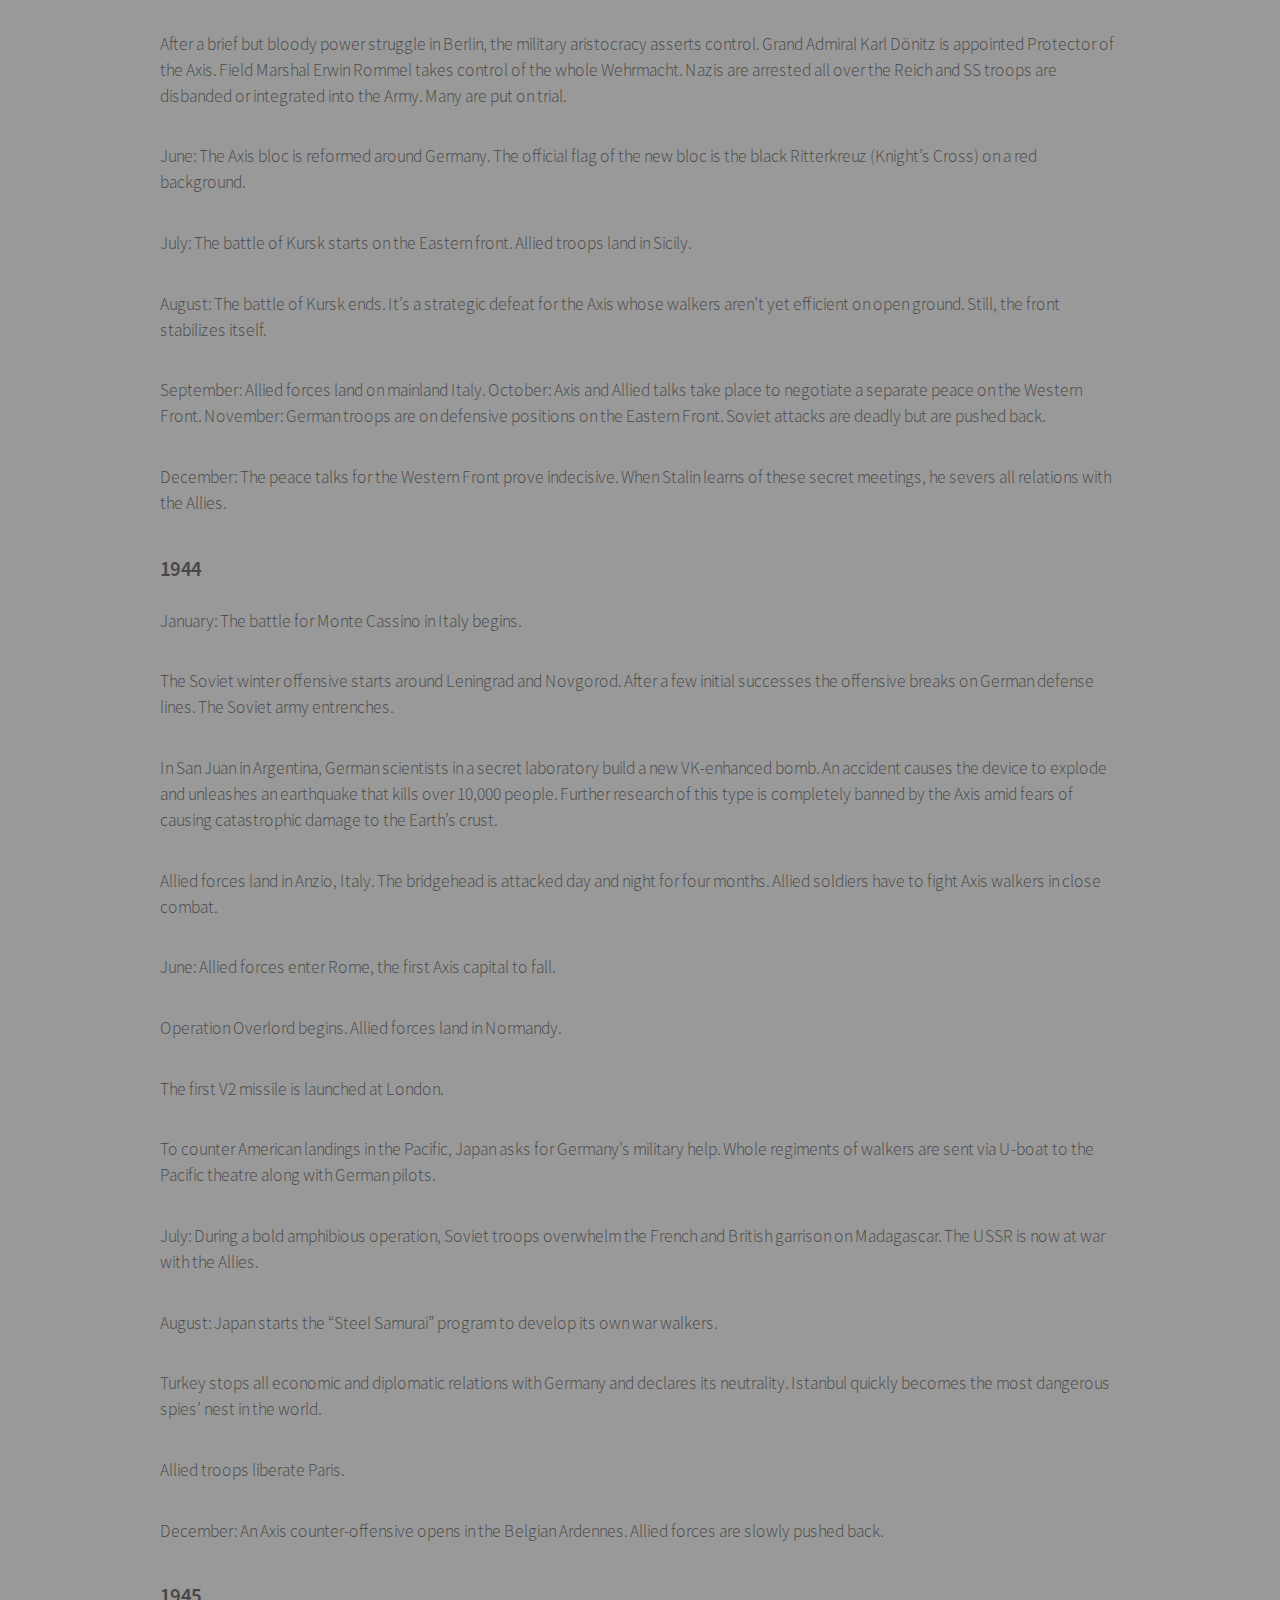
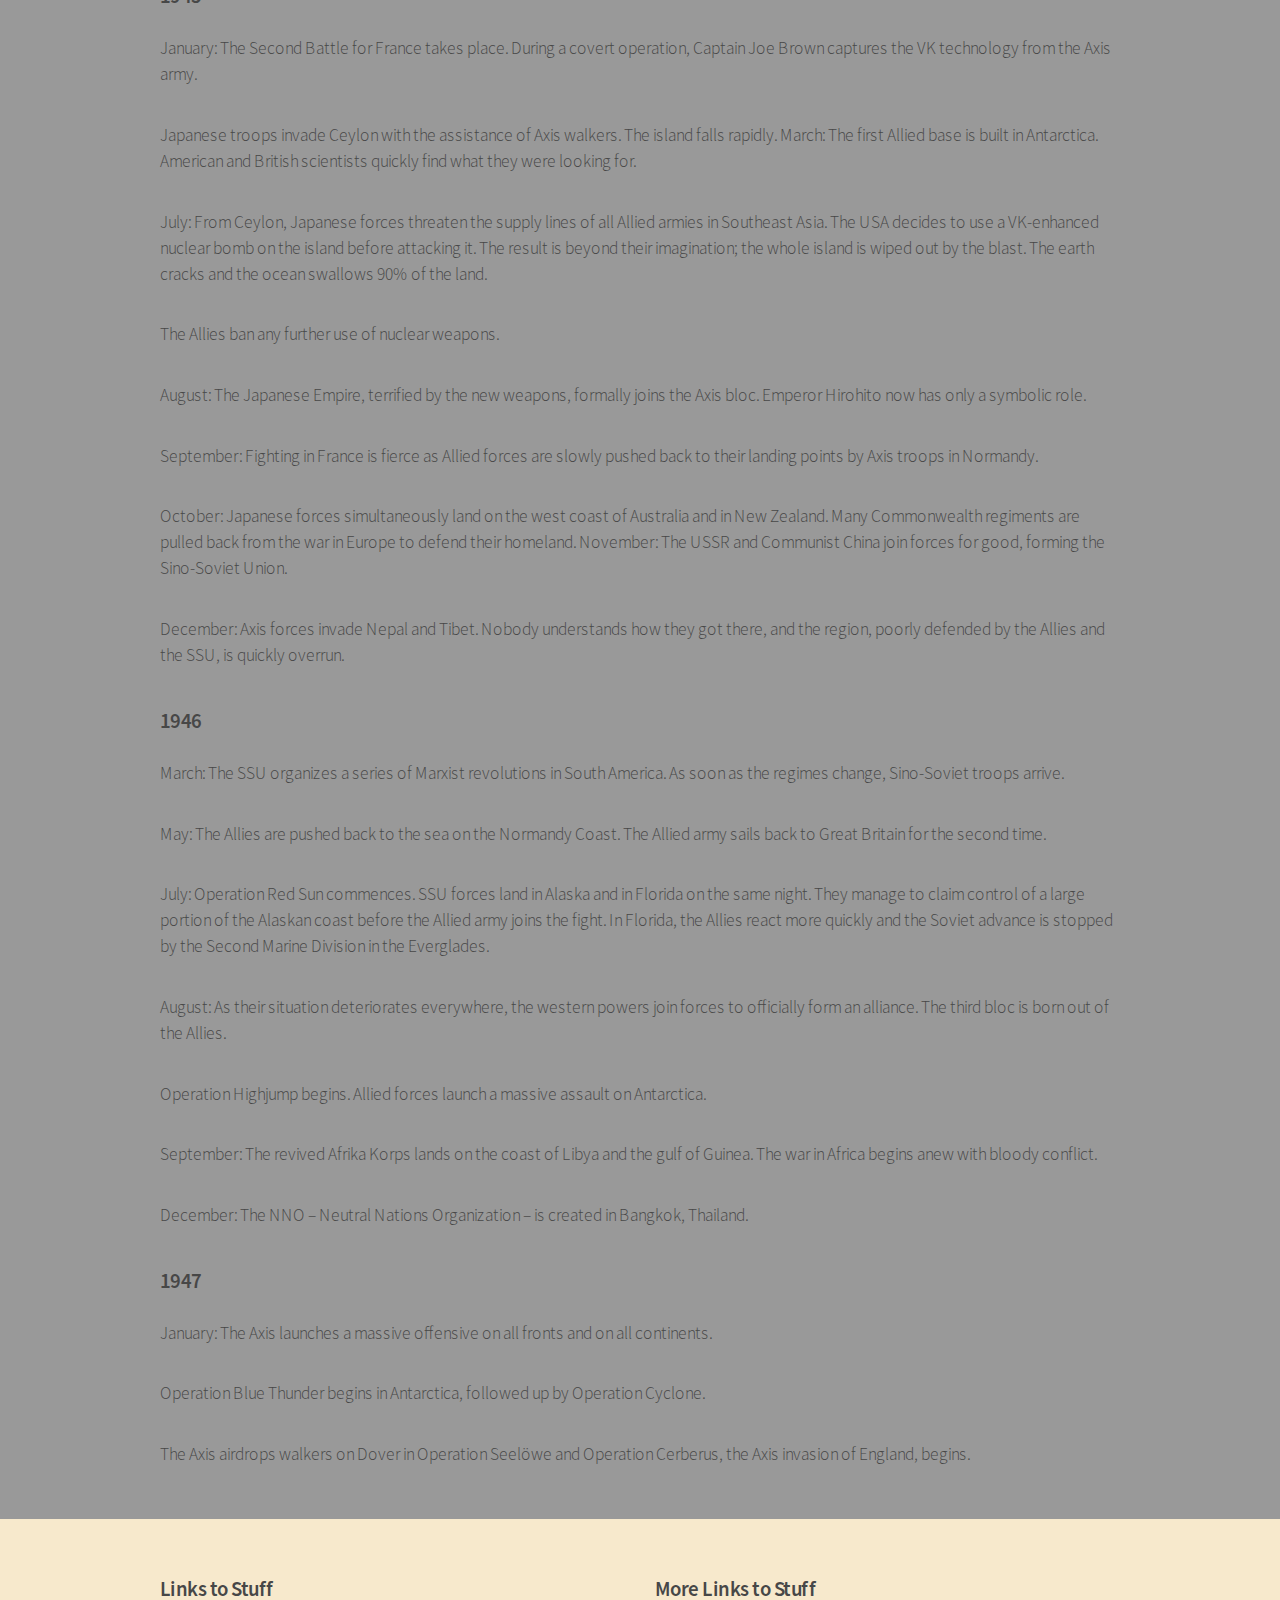
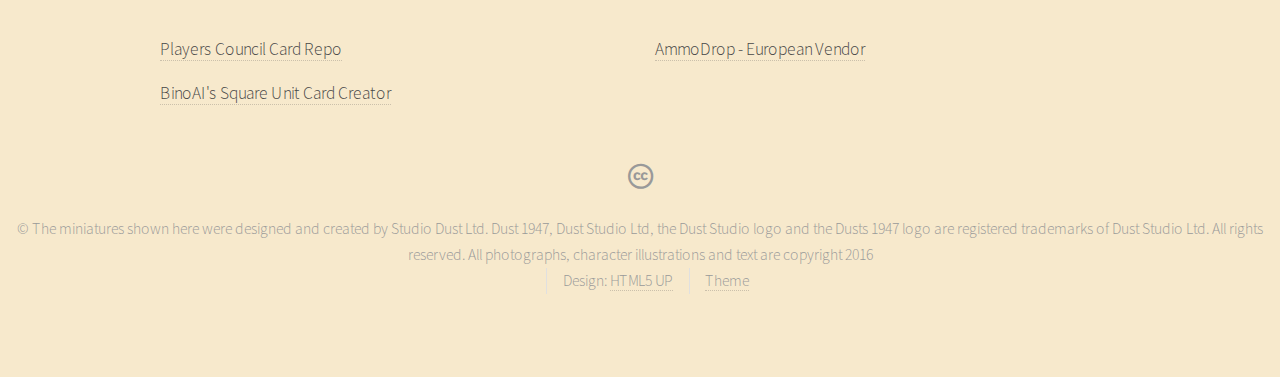
<file: public/the-timeline/index.html>
<!DOCTYPE HTML>
<html lang="en">
    <head>

<title>The Timeline | Dust Players Committee</title>
<meta charset="utf-8" />
<meta name="viewport" content="width=device-width, initial-scale=1, user-scalable=no" />
<link rel="stylesheet" href="/style.css" />
<meta property="og:title" content="The Timeline" />
<meta property="og:description" content="Key world events." />
<meta property="og:type" content="article" />
<meta property="og:url" content="https://dust1947.net/the-timeline/" /><meta property="article:section" content="" />


</head>
    <body class="is-preload">
        <div id="page-wrapper"><div id="header">
    <h1><a href="https://dust1947.net/" id="logo">
        Dust Players Committee
    </a></h1>

    <nav id="nav">
        <ul>
                <li class="">
                    <a href="/">Home</a>
                <li class="current">
                    <a href="/the-timeline/">The Timeline</a>
        </ul>
    </nav>
</div>


            <section class="wrapper style1">
                <div class="container">
                    

                        <div class="">
                            <div id="content">
                                <article>
    <header>
        <h2>The Timeline</h2>
        <p>Key world events.</p>
        
        <ul class="tags">
</ul>

    </header>
        <span class="image featured"><img src="/images/worldmap.jpg" alt="worldmap" /></span>
    <h3 id="1937">1937</h3>
<p>July: Japanese forces invade mainland China. World War II starts in Asia.</p>
<h3 id="1938">1938</h3>
<p>March: A German military expedition led by Manfred Kreuzer returns from Antarctica under great secrecy. A U-boat bearing “vital cargo” is sent directly back to Germany.</p>
<p>April: The Blutkreuz Korps is formed in Berlin under the leadership of Baron Leopold von Thaler. Its goal is to study the Antarctica discoveries.</p>
<h3 id="1939">1939</h3>
<p>September: Germany invades Poland. Great Britain, France, Australia, and New Zealand declare war on Germany. World War II starts in Europe.</p>
<h3 id="1940">1940</h3>
<p>March: Blutkreuz Korps scientists make a breakthrough in their research, opening the “vital cargo” and waking an alien life form.</p>
<p>June: Paris falls and the first Battle for Britain starts the following month. Saigon becomes the new capital of the French Republic.</p>
<p>September: Germany, Italy, and Japan sign the Tripartite Pact. The foundations of the Axis bloc are made.</p>
<p>December: The war reaches North Africa. The next month, Allied troops take Tobruk.</p>
<h3 id="1941">1941</h3>
<p>June: Operation Barbarossa is launched. The invasion of the USSR begins.</p>
<p>December: The Japanese navy attacks Pearl Harbor. The USA enters the war.</p>
<p>The Battle for Moscow occurs. Newly arrived Soviet ski troops push back the Wehrmacht.</p>
<h3 id="1942">1942</h3>
<p>February: Japanese forces attack Darwin, Australia. A few days later, a Japanese submarine bombards Santa Barbara, CA. Mainland USA is vulnerable to attack.</p>
<p>April: The first American raid on Tokyo is achieved by flying Army bombers from Navy carriers and then landing in China.</p>
<p>August: The first American offensive begins with the Battle of Guadalcanal.</p>
<p>October: The Germans test fire the first V2 missile.</p>
<p>The Second Battle of El Alamein occurs. Allied troops inflict their first serious defeat on the Afrika Korps.</p>
<p>Axis Forces field test the new Panzer Kampfläufer. Mass production is slowed by difficulties importing the VK mineral from Antarctica.</p>
<p>November: Operation Torch begins. Allied forces land in North Africa.</p>
<p>Operation Uranus begins. Russians launch a massive offensive around Stalingrad. The Axis- dominated part of the city holds, thanks to the new walkers.</p>
<h3 id="1943">1943</h3>
<p>February: The Wehrmacht finally conquers Stalingrad. Axis forces occupy the entire west bank of the city. The Eastern Front will stay stable in this region for a long time. All is not lost for the Soviet army; it captures a brand new Axis walker in perfect working condition amid the fighting.</p>
<p>The Battle of Kasserine Pass takes place. The US Army is defeated for the first time by Axis forces in a ground battle.</p>
<p>The Soviet army retakes Kharkov. They lose it again shortly afterwards along with fifty-two divisions destroyed or captured. The new German walkers are deadly, and the Russians still don’t have anything to counter them.</p>
<p>March: To make up for the huge number of casualties among Axis forces, the Blutkreuz Korps starts testing the Wiederbelebungsserum on fallen German soldiers. The experiment looks promising.</p>
<p>April: Adolf Hitler organizes a victory parade in Berlin for his birthday and to celebrate taking Stalingrad. During the parade, Hitler is assassinated. A few well informed people connect the killing to the Blutkreuz Korps but find no culprits.</p>
<p>May: German troops are disorganized on all fronts for weeks; the chain of command is in chaos and nobody really knows who now controls the country.</p>
<p>What remains of the Afrika Korps and the Italian army surrenders to the Allies in North Africa. The war there is over, for now.</p>
<p>After a brief but bloody power struggle in Berlin, the military aristocracy asserts control. Grand Admiral Karl Dönitz is appointed Protector of the Axis. Field Marshal Erwin Rommel takes control of the whole Wehrmacht. Nazis are arrested all over the Reich and SS troops are disbanded or integrated into the Army. Many are put on trial.</p>
<p>June: The Axis bloc is reformed around Germany. The official flag of the new bloc is the black Ritterkreuz (Knight’s Cross) on a red background.</p>
<p>July: The battle of Kursk starts on the Eastern front. Allied troops land in Sicily.</p>
<p>August: The battle of Kursk ends. It’s a strategic defeat for the Axis whose walkers aren’t yet efficient on open ground. Still, the front stabilizes itself.</p>
<p>September: Allied forces land on mainland Italy. October: Axis and Allied talks take place to negotiate a separate peace on the Western Front. November: German troops are on defensive positions on the Eastern Front. Soviet attacks are deadly but are pushed back.</p>
<p>December: The peace talks for the Western Front prove indecisive. When Stalin learns of these secret meetings, he severs all relations with the Allies.</p>
<h3 id="1944">1944</h3>
<p>January: The battle for Monte Cassino in Italy begins.</p>
<p>The Soviet winter offensive starts around Leningrad and Novgorod. After a few initial successes the offensive breaks on German defense lines. The Soviet army entrenches.</p>
<p>In San Juan in Argentina, German scientists in a secret laboratory build a new VK-enhanced bomb. An accident causes the device to explode and unleashes an earthquake that kills over 10,000 people. Further research of this type is completely banned by the Axis amid fears of causing catastrophic damage to the Earth’s crust.</p>
<p>Allied forces land in Anzio, Italy. The bridgehead is attacked day and night for four months. Allied soldiers have to fight Axis walkers in close combat.</p>
<p>June: Allied forces enter Rome, the first Axis capital to fall.</p>
<p>Operation Overlord begins. Allied forces land in Normandy.</p>
<p>The first V2 missile is launched at London.</p>
<p>To counter American landings in the Pacific, Japan asks for Germany’s military help. Whole regiments of walkers are sent via U-boat to the Pacific theatre along with German pilots.</p>
<p>July: During a bold amphibious operation, Soviet troops overwhelm the French and British garrison on Madagascar. The USSR is now at war with the Allies.</p>
<p>August: Japan starts the “Steel Samurai” program to develop its own war walkers.</p>
<p>Turkey stops all economic and diplomatic relations with Germany and declares its neutrality. Istanbul quickly becomes the most dangerous spies’ nest in the world.</p>
<p>Allied troops liberate Paris.</p>
<p>December: An Axis counter-offensive opens in the Belgian Ardennes. Allied forces are slowly pushed back.</p>
<h3 id="1945">1945</h3>
<p>January: The Second Battle for France takes place. During a covert operation, Captain Joe Brown captures the VK technology from the Axis army.</p>
<p>Japanese troops invade Ceylon with the assistance of Axis walkers. The island falls rapidly. March: The first Allied base is built in Antarctica. American and British scientists quickly find what they were looking for.</p>
<p>July: From Ceylon, Japanese forces threaten the supply lines of all Allied armies in Southeast Asia. The USA decides to use a VK-enhanced nuclear bomb on the island before attacking it. The result is beyond their imagination; the whole island is wiped out by the blast. The earth cracks and the ocean swallows 90% of the land.</p>
<p>The Allies ban any further use of nuclear weapons.</p>
<p>August: The Japanese Empire, terrified by the new weapons, formally joins the Axis bloc. Emperor Hirohito now has only a symbolic role.</p>
<p>September: Fighting in France is fierce as Allied forces are slowly pushed back to their landing points by Axis troops in Normandy.</p>
<p>October: Japanese forces simultaneously land on the west coast of Australia and in New Zealand. Many Commonwealth regiments are pulled back from the war in Europe to defend their homeland. November: The USSR and Communist China join forces for good, forming the Sino-Soviet Union.</p>
<p>December: Axis forces invade Nepal and Tibet. Nobody understands how they got there, and the region, poorly defended by the Allies and the SSU, is quickly overrun.</p>
<h3 id="1946">1946</h3>
<p>March: The SSU organizes a series of Marxist revolutions in South America. As soon as the regimes change, Sino-Soviet troops arrive.</p>
<p>May: The Allies are pushed back to the sea on the Normandy Coast. The Allied army sails back to Great Britain for the second time.</p>
<p>July: Operation Red Sun commences. SSU forces land in Alaska and in Florida on the same night. They manage to claim control of a large portion of the Alaskan coast before the Allied army joins the fight. In Florida, the Allies react more quickly and the Soviet advance is stopped by the Second Marine Division in the Everglades.</p>
<p>August: As their situation deteriorates everywhere, the western powers join forces to officially form an alliance. The third bloc is born out of the Allies.</p>
<p>Operation Highjump begins. Allied forces launch a massive assault on Antarctica.</p>
<p>September: The revived Afrika Korps lands on the coast of Libya and the gulf of Guinea. The war in Africa begins anew with bloody conflict.</p>
<p>December: The NNO – Neutral Nations Organization – is created in Bangkok, Thailand.</p>
<h3 id="1947">1947</h3>
<p>January: The Axis launches a massive offensive on all fronts and on all continents.</p>
<p>Operation Blue Thunder begins in Antarctica, followed up by Operation Cyclone.</p>
<p>The Axis airdrops walkers on Dover in Operation Seelöwe and Operation Cerberus, the Axis invasion of England, begins.</p>


                                </article>
                            </div>
                        </div>

                    
                </div>
            </section><div id="footer">
    <div class="container">
        <div class="row">
                <section class="col-6 col-6-narrower col-12-mobilep">
                    <h3>Links to Stuff</h3>
                    <ul class="links">
                            <li><a href="https://github.com/usmcgeek/dust47cardrepo">Players Council Card Repo</a>
                            <li><a href="https://bin0al.github.io/DustResources/DustCustomCards/index.html">BinoAI&#39;s Square Unit Card Creator</a>
                    </ul>
                </section>
                <section class="col-6 col-6-narrower col-12-mobilep">
                    <h3>More Links to Stuff</h3>
                    <ul class="links">
                            <li><a href="https://ammodrop.eu/?lang=en">AmmoDrop - European Vendor</a>
                    </ul>
                </section>
            
        </div>
    </div>

    <ul class="icons">
        <li><a href="https://creativecommons.org/" class="icon brands fa-creative-commons">
            <span class="label">Creative Commons</span>
        </a>
    </ul>

    <div class="copyright">
        <ul class="menu">
            
                <li>© The miniatures shown here were designed and created by Studio Dust Ltd. Dust 1947, Dust Studio Ltd, the Dust Studio logo and the Dusts 1947 logo are registered trademarks of Dust Studio Ltd. All rights reserved. All photographs, character illustrations and text are copyright 2016
            
                <li>Design: <a href="https://html5up.net">HTML5 UP</a>
                <li><a href="https://github.com/half-duplex/hugo-arcana">Theme</a>
        </ul>
    </div>
</div>
</div><script src="/js/jquery.min.js"></script>
<script src="/js/jquery.dropotron.min.js"></script>
<script src="/js/browser.min.js"></script>
<script src="/js/breakpoints.min.js"></script>
<script src="/js/util.js"></script>
<script src="/js/main.js"></script>
</body>
</html>
</file>
<file: style.css>
@import url("css/fontawesome-all.min.css");@import url("css/font-source-sans-pro.css");html,body,div,span,applet,object,iframe,h1,h2,h3,h4,h5,h6,p,blockquote,pre,a,abbr,acronym,address,big,cite,code,del,dfn,em,img,ins,kbd,q,s,samp,small,strike,strong,sub,sup,tt,var,b,u,i,center,dl,dt,dd,ol,ul,li,fieldset,form,label,legend,table,caption,tbody,tfoot,thead,tr,th,td,article,aside,canvas,details,embed,figure,figcaption,footer,header,hgroup,menu,nav,output,ruby,section,summary,time,mark,audio,video{margin:0;padding:0;border:0;font-size:100%;font:inherit;vertical-align:baseline}article,aside,details,figcaption,figure,footer,header,hgroup,menu,nav,section{display:block}body{line-height:1}ol,ul{list-style:none}blockquote,q{quotes:none}blockquote:before,blockquote:after,q:before,q:after{content:'';content:none}table{border-collapse:collapse;border-spacing:0}body{-webkit-text-size-adjust:none}mark{background-color:transparent;color:inherit}input::-moz-focus-inner{border:0;padding:0}input,select,textarea{-moz-appearance:none;-webkit-appearance:none;-ms-appearance:none;appearance:none}html{box-sizing:border-box}*,*:before,*:after{box-sizing:inherit}body{background:#f7f7f7 url("images/bg01.png")}body.is-preload *,body.is-preload *:before,body.is-preload *:after{-moz-animation:none !important;-webkit-animation:none !important;-ms-animation:none !important;animation:none !important;-moz-transition:none !important;-webkit-transition:none !important;-ms-transition:none !important;transition:none !important}body,input,select,textarea{color:#474747;font-family:'Source Sans Pro', sans-serif;font-size:16pt;font-weight:300;line-height:1.65em}a{-moz-transition:color 0.2s ease-in-out, border-color 0.2s ease-in-out, opacity 0.2s ease-in-out;-webkit-transition:color 0.2s ease-in-out, border-color 0.2s ease-in-out, opacity 0.2s ease-in-out;-ms-transition:color 0.2s ease-in-out, border-color 0.2s ease-in-out, opacity 0.2s ease-in-out;transition:color 0.2s ease-in-out, border-color 0.2s ease-in-out, opacity 0.2s ease-in-out;color:#37c0fb;text-decoration:none;border-bottom:dotted 1px}a:hover{color:#37c0fb;border-bottom-color:transparent}strong,b{font-weight:600}em,i{font-style:italic}p,ul,ol,dl,table,blockquote{margin:0 0 2em 0}h1,h2,h3,h4,h5,h6{color:inherit;font-weight:600;line-height:1.75em;margin-bottom:1em}h1 a,h2 a,h3 a,h4 a,h5 a,h6 a{color:inherit;text-decoration:none}h1 em,h2 em,h3 em,h4 em,h5 em,h6 em{font-style:normal;font-weight:300}h2{font-size:1.75em;letter-spacing:-0.025em}h3{font-size:1.2em;letter-spacing:-0.025em}sub{font-size:0.8em;position:relative;top:0.5em}sup{font-size:0.8em;position:relative;top:-0.5em}hr{border-top:solid 1px #e0e0e0;border:0;margin-bottom:1.5em}blockquote{border-left:solid 0.5em #e0e0e0;font-style:italic;padding:1em 0 1em 2em}time{font-size:1rem}.container{margin:0 auto;max-width:100%;width:1400px}@media screen and (max-width: 1680px){.container{width:1200px}}@media screen and (max-width: 1280px){.container{width:960px}}@media screen and (max-width: 980px){.container{width:95%}}@media screen and (max-width: 840px){.container{width:95%}}@media screen and (max-width: 736px){.container{width:90%}}@media screen and (max-width: 480px){.container{width:100%}}.row{display:flex;flex-wrap:wrap;box-sizing:border-box;align-items:stretch}.row>*{box-sizing:border-box}.row.gtr-uniform>*>:last-child{margin-bottom:0}.row.aln-left{justify-content:flex-start}.row.aln-center{justify-content:center}.row.aln-right{justify-content:flex-end}.row.aln-top{align-items:flex-start}.row.aln-middle{align-items:center}.row.aln-bottom{align-items:flex-end}.row>.imp{order:-1}.row>.col-1{width:8.33333333%}.row>.off-1{margin-left:8.33333333%}.row>.col-2{width:16.66666667%}.row>.off-2{margin-left:16.66666667%}.row>.col-3{width:25%}.row>.off-3{margin-left:25%}.row>.col-4{width:33.33333333%}.row>.off-4{margin-left:33.33333333%}.row>.col-5{width:41.66666667%}.row>.off-5{margin-left:41.66666667%}.row>.col-6{width:50%}.row>.off-6{margin-left:50%}.row>.col-7{width:58.33333333%}.row>.off-7{margin-left:58.33333333%}.row>.col-8{width:66.66666667%}.row>.off-8{margin-left:66.66666667%}.row>.col-9{width:75%}.row>.off-9{margin-left:75%}.row>.col-10{width:83.33333333%}.row>.off-10{margin-left:83.33333333%}.row>.col-11{width:91.66666667%}.row>.off-11{margin-left:91.66666667%}.row>.col-12{width:100%}.row>.off-12{margin-left:100%}.row.gtr-0{margin-top:0px;margin-left:0px}.row.gtr-0>*{padding:0px 0 0 0px}.row.gtr-0.gtr-uniform{margin-top:0px}.row.gtr-0.gtr-uniform>*{padding-top:0px}.row.gtr-25{margin-top:-12.5px;margin-left:-12.5px}.row.gtr-25>*{padding:12.5px 0 0 12.5px}.row.gtr-25.gtr-uniform{margin-top:-12.5px}.row.gtr-25.gtr-uniform>*{padding-top:12.5px}.row.gtr-50{margin-top:-25px;margin-left:-25px}.row.gtr-50>*{padding:25px 0 0 25px}.row.gtr-50.gtr-uniform{margin-top:-25px}.row.gtr-50.gtr-uniform>*{padding-top:25px}.row{margin-top:-50px;margin-left:-50px}.row>*{padding:50px 0 0 50px}.row.gtr-uniform{margin-top:-50px}.row.gtr-uniform>*{padding-top:50px}.row.gtr-150{margin-top:-75px;margin-left:-75px}.row.gtr-150>*{padding:75px 0 0 75px}.row.gtr-150.gtr-uniform{margin-top:-75px}.row.gtr-150.gtr-uniform>*{padding-top:75px}.row.gtr-200{margin-top:-100px;margin-left:-100px}.row.gtr-200>*{padding:100px 0 0 100px}.row.gtr-200.gtr-uniform{margin-top:-100px}.row.gtr-200.gtr-uniform>*{padding-top:100px}@media screen and (max-width: 1680px){.row{display:flex;flex-wrap:wrap;box-sizing:border-box;align-items:stretch}.row>*{box-sizing:border-box}.row.gtr-uniform>*>:last-child{margin-bottom:0}.row.aln-left{justify-content:flex-start}.row.aln-center{justify-content:center}.row.aln-right{justify-content:flex-end}.row.aln-top{align-items:flex-start}.row.aln-middle{align-items:center}.row.aln-bottom{align-items:flex-end}.row>.imp-wide{order:-1}.row>.col-1-wide{width:8.33333333%}.row>.off-1-wide{margin-left:8.33333333%}.row>.col-2-wide{width:16.66666667%}.row>.off-2-wide{margin-left:16.66666667%}.row>.col-3-wide{width:25%}.row>.off-3-wide{margin-left:25%}.row>.col-4-wide{width:33.33333333%}.row>.off-4-wide{margin-left:33.33333333%}.row>.col-5-wide{width:41.66666667%}.row>.off-5-wide{margin-left:41.66666667%}.row>.col-6-wide{width:50%}.row>.off-6-wide{margin-left:50%}.row>.col-7-wide{width:58.33333333%}.row>.off-7-wide{margin-left:58.33333333%}.row>.col-8-wide{width:66.66666667%}.row>.off-8-wide{margin-left:66.66666667%}.row>.col-9-wide{width:75%}.row>.off-9-wide{margin-left:75%}.row>.col-10-wide{width:83.33333333%}.row>.off-10-wide{margin-left:83.33333333%}.row>.col-11-wide{width:91.66666667%}.row>.off-11-wide{margin-left:91.66666667%}.row>.col-12-wide{width:100%}.row>.off-12-wide{margin-left:100%}.row.gtr-0{margin-top:0px;margin-left:0px}.row.gtr-0>*{padding:0px 0 0 0px}.row.gtr-0.gtr-uniform{margin-top:0px}.row.gtr-0.gtr-uniform>*{padding-top:0px}.row.gtr-25{margin-top:-10px;margin-left:-10px}.row.gtr-25>*{padding:10px 0 0 10px}.row.gtr-25.gtr-uniform{margin-top:-10px}.row.gtr-25.gtr-uniform>*{padding-top:10px}.row.gtr-50{margin-top:-20px;margin-left:-20px}.row.gtr-50>*{padding:20px 0 0 20px}.row.gtr-50.gtr-uniform{margin-top:-20px}.row.gtr-50.gtr-uniform>*{padding-top:20px}.row{margin-top:-40px;margin-left:-40px}.row>*{padding:40px 0 0 40px}.row.gtr-uniform{margin-top:-40px}.row.gtr-uniform>*{padding-top:40px}.row.gtr-150{margin-top:-60px;margin-left:-60px}.row.gtr-150>*{padding:60px 0 0 60px}.row.gtr-150.gtr-uniform{margin-top:-60px}.row.gtr-150.gtr-uniform>*{padding-top:60px}.row.gtr-200{margin-top:-80px;margin-left:-80px}.row.gtr-200>*{padding:80px 0 0 80px}.row.gtr-200.gtr-uniform{margin-top:-80px}.row.gtr-200.gtr-uniform>*{padding-top:80px}}@media screen and (max-width: 1280px){.row{display:flex;flex-wrap:wrap;box-sizing:border-box;align-items:stretch}.row>*{box-sizing:border-box}.row.gtr-uniform>*>:last-child{margin-bottom:0}.row.aln-left{justify-content:flex-start}.row.aln-center{justify-content:center}.row.aln-right{justify-content:flex-end}.row.aln-top{align-items:flex-start}.row.aln-middle{align-items:center}.row.aln-bottom{align-items:flex-end}.row>.imp-normal{order:-1}.row>.col-1-normal{width:8.33333333%}.row>.off-1-normal{margin-left:8.33333333%}.row>.col-2-normal{width:16.66666667%}.row>.off-2-normal{margin-left:16.66666667%}.row>.col-3-normal{width:25%}.row>.off-3-normal{margin-left:25%}.row>.col-4-normal{width:33.33333333%}.row>.off-4-normal{margin-left:33.33333333%}.row>.col-5-normal{width:41.66666667%}.row>.off-5-normal{margin-left:41.66666667%}.row>.col-6-normal{width:50%}.row>.off-6-normal{margin-left:50%}.row>.col-7-normal{width:58.33333333%}.row>.off-7-normal{margin-left:58.33333333%}.row>.col-8-normal{width:66.66666667%}.row>.off-8-normal{margin-left:66.66666667%}.row>.col-9-normal{width:75%}.row>.off-9-normal{margin-left:75%}.row>.col-10-normal{width:83.33333333%}.row>.off-10-normal{margin-left:83.33333333%}.row>.col-11-normal{width:91.66666667%}.row>.off-11-normal{margin-left:91.66666667%}.row>.col-12-normal{width:100%}.row>.off-12-normal{margin-left:100%}.row.gtr-0{margin-top:0px;margin-left:0px}.row.gtr-0>*{padding:0px 0 0 0px}.row.gtr-0.gtr-uniform{margin-top:0px}.row.gtr-0.gtr-uniform>*{padding-top:0px}.row.gtr-25{margin-top:-7.5px;margin-left:-7.5px}.row.gtr-25>*{padding:7.5px 0 0 7.5px}.row.gtr-25.gtr-uniform{margin-top:-7.5px}.row.gtr-25.gtr-uniform>*{padding-top:7.5px}.row.gtr-50{margin-top:-15px;margin-left:-15px}.row.gtr-50>*{padding:15px 0 0 15px}.row.gtr-50.gtr-uniform{margin-top:-15px}.row.gtr-50.gtr-uniform>*{padding-top:15px}.row{margin-top:-30px;margin-left:-30px}.row>*{padding:30px 0 0 30px}.row.gtr-uniform{margin-top:-30px}.row.gtr-uniform>*{padding-top:30px}.row.gtr-150{margin-top:-45px;margin-left:-45px}.row.gtr-150>*{padding:45px 0 0 45px}.row.gtr-150.gtr-uniform{margin-top:-45px}.row.gtr-150.gtr-uniform>*{padding-top:45px}.row.gtr-200{margin-top:-60px;margin-left:-60px}.row.gtr-200>*{padding:60px 0 0 60px}.row.gtr-200.gtr-uniform{margin-top:-60px}.row.gtr-200.gtr-uniform>*{padding-top:60px}}@media screen and (max-width: 980px){.row{display:flex;flex-wrap:wrap;box-sizing:border-box;align-items:stretch}.row>*{box-sizing:border-box}.row.gtr-uniform>*>:last-child{margin-bottom:0}.row.aln-left{justify-content:flex-start}.row.aln-center{justify-content:center}.row.aln-right{justify-content:flex-end}.row.aln-top{align-items:flex-start}.row.aln-middle{align-items:center}.row.aln-bottom{align-items:flex-end}.row>.imp-narrow{order:-1}.row>.col-1-narrow{width:8.33333333%}.row>.off-1-narrow{margin-left:8.33333333%}.row>.col-2-narrow{width:16.66666667%}.row>.off-2-narrow{margin-left:16.66666667%}.row>.col-3-narrow{width:25%}.row>.off-3-narrow{margin-left:25%}.row>.col-4-narrow{width:33.33333333%}.row>.off-4-narrow{margin-left:33.33333333%}.row>.col-5-narrow{width:41.66666667%}.row>.off-5-narrow{margin-left:41.66666667%}.row>.col-6-narrow{width:50%}.row>.off-6-narrow{margin-left:50%}.row>.col-7-narrow{width:58.33333333%}.row>.off-7-narrow{margin-left:58.33333333%}.row>.col-8-narrow{width:66.66666667%}.row>.off-8-narrow{margin-left:66.66666667%}.row>.col-9-narrow{width:75%}.row>.off-9-narrow{margin-left:75%}.row>.col-10-narrow{width:83.33333333%}.row>.off-10-narrow{margin-left:83.33333333%}.row>.col-11-narrow{width:91.66666667%}.row>.off-11-narrow{margin-left:91.66666667%}.row>.col-12-narrow{width:100%}.row>.off-12-narrow{margin-left:100%}.row.gtr-0{margin-top:0px;margin-left:0px}.row.gtr-0>*{padding:0px 0 0 0px}.row.gtr-0.gtr-uniform{margin-top:0px}.row.gtr-0.gtr-uniform>*{padding-top:0px}.row.gtr-25{margin-top:-7.5px;margin-left:-7.5px}.row.gtr-25>*{padding:7.5px 0 0 7.5px}.row.gtr-25.gtr-uniform{margin-top:-7.5px}.row.gtr-25.gtr-uniform>*{padding-top:7.5px}.row.gtr-50{margin-top:-15px;margin-left:-15px}.row.gtr-50>*{padding:15px 0 0 15px}.row.gtr-50.gtr-uniform{margin-top:-15px}.row.gtr-50.gtr-uniform>*{padding-top:15px}.row{margin-top:-30px;margin-left:-30px}.row>*{padding:30px 0 0 30px}.row.gtr-uniform{margin-top:-30px}.row.gtr-uniform>*{padding-top:30px}.row.gtr-150{margin-top:-45px;margin-left:-45px}.row.gtr-150>*{padding:45px 0 0 45px}.row.gtr-150.gtr-uniform{margin-top:-45px}.row.gtr-150.gtr-uniform>*{padding-top:45px}.row.gtr-200{margin-top:-60px;margin-left:-60px}.row.gtr-200>*{padding:60px 0 0 60px}.row.gtr-200.gtr-uniform{margin-top:-60px}.row.gtr-200.gtr-uniform>*{padding-top:60px}}@media screen and (max-width: 840px){.row{display:flex;flex-wrap:wrap;box-sizing:border-box;align-items:stretch}.row>*{box-sizing:border-box}.row.gtr-uniform>*>:last-child{margin-bottom:0}.row.aln-left{justify-content:flex-start}.row.aln-center{justify-content:center}.row.aln-right{justify-content:flex-end}.row.aln-top{align-items:flex-start}.row.aln-middle{align-items:center}.row.aln-bottom{align-items:flex-end}.row>.imp-narrower{order:-1}.row>.col-1-narrower{width:8.33333333%}.row>.off-1-narrower{margin-left:8.33333333%}.row>.col-2-narrower{width:16.66666667%}.row>.off-2-narrower{margin-left:16.66666667%}.row>.col-3-narrower{width:25%}.row>.off-3-narrower{margin-left:25%}.row>.col-4-narrower{width:33.33333333%}.row>.off-4-narrower{margin-left:33.33333333%}.row>.col-5-narrower{width:41.66666667%}.row>.off-5-narrower{margin-left:41.66666667%}.row>.col-6-narrower{width:50%}.row>.off-6-narrower{margin-left:50%}.row>.col-7-narrower{width:58.33333333%}.row>.off-7-narrower{margin-left:58.33333333%}.row>.col-8-narrower{width:66.66666667%}.row>.off-8-narrower{margin-left:66.66666667%}.row>.col-9-narrower{width:75%}.row>.off-9-narrower{margin-left:75%}.row>.col-10-narrower{width:83.33333333%}.row>.off-10-narrower{margin-left:83.33333333%}.row>.col-11-narrower{width:91.66666667%}.row>.off-11-narrower{margin-left:91.66666667%}.row>.col-12-narrower{width:100%}.row>.off-12-narrower{margin-left:100%}.row.gtr-0{margin-top:0px;margin-left:0px}.row.gtr-0>*{padding:0px 0 0 0px}.row.gtr-0.gtr-uniform{margin-top:0px}.row.gtr-0.gtr-uniform>*{padding-top:0px}.row.gtr-25{margin-top:-7.5px;margin-left:-7.5px}.row.gtr-25>*{padding:7.5px 0 0 7.5px}.row.gtr-25.gtr-uniform{margin-top:-7.5px}.row.gtr-25.gtr-uniform>*{padding-top:7.5px}.row.gtr-50{margin-top:-15px;margin-left:-15px}.row.gtr-50>*{padding:15px 0 0 15px}.row.gtr-50.gtr-uniform{margin-top:-15px}.row.gtr-50.gtr-uniform>*{padding-top:15px}.row{margin-top:-30px;margin-left:-30px}.row>*{padding:30px 0 0 30px}.row.gtr-uniform{margin-top:-30px}.row.gtr-uniform>*{padding-top:30px}.row.gtr-150{margin-top:-45px;margin-left:-45px}.row.gtr-150>*{padding:45px 0 0 45px}.row.gtr-150.gtr-uniform{margin-top:-45px}.row.gtr-150.gtr-uniform>*{padding-top:45px}.row.gtr-200{margin-top:-60px;margin-left:-60px}.row.gtr-200>*{padding:60px 0 0 60px}.row.gtr-200.gtr-uniform{margin-top:-60px}.row.gtr-200.gtr-uniform>*{padding-top:60px}}@media screen and (max-width: 736px){.row{display:flex;flex-wrap:wrap;box-sizing:border-box;align-items:stretch}.row>*{box-sizing:border-box}.row.gtr-uniform>*>:last-child{margin-bottom:0}.row.aln-left{justify-content:flex-start}.row.aln-center{justify-content:center}.row.aln-right{justify-content:flex-end}.row.aln-top{align-items:flex-start}.row.aln-middle{align-items:center}.row.aln-bottom{align-items:flex-end}.row>.imp-mobile{order:-1}.row>.col-1-mobile{width:8.33333333%}.row>.off-1-mobile{margin-left:8.33333333%}.row>.col-2-mobile{width:16.66666667%}.row>.off-2-mobile{margin-left:16.66666667%}.row>.col-3-mobile{width:25%}.row>.off-3-mobile{margin-left:25%}.row>.col-4-mobile{width:33.33333333%}.row>.off-4-mobile{margin-left:33.33333333%}.row>.col-5-mobile{width:41.66666667%}.row>.off-5-mobile{margin-left:41.66666667%}.row>.col-6-mobile{width:50%}.row>.off-6-mobile{margin-left:50%}.row>.col-7-mobile{width:58.33333333%}.row>.off-7-mobile{margin-left:58.33333333%}.row>.col-8-mobile{width:66.66666667%}.row>.off-8-mobile{margin-left:66.66666667%}.row>.col-9-mobile{width:75%}.row>.off-9-mobile{margin-left:75%}.row>.col-10-mobile{width:83.33333333%}.row>.off-10-mobile{margin-left:83.33333333%}.row>.col-11-mobile{width:91.66666667%}.row>.off-11-mobile{margin-left:91.66666667%}.row>.col-12-mobile{width:100%}.row>.off-12-mobile{margin-left:100%}.row.gtr-0{margin-top:0px;margin-left:0px}.row.gtr-0>*{padding:0px 0 0 0px}.row.gtr-0.gtr-uniform{margin-top:0px}.row.gtr-0.gtr-uniform>*{padding-top:0px}.row.gtr-25{margin-top:-5px;margin-left:-5px}.row.gtr-25>*{padding:5px 0 0 5px}.row.gtr-25.gtr-uniform{margin-top:-5px}.row.gtr-25.gtr-uniform>*{padding-top:5px}.row.gtr-50{margin-top:-10px;margin-left:-10px}.row.gtr-50>*{padding:10px 0 0 10px}.row.gtr-50.gtr-uniform{margin-top:-10px}.row.gtr-50.gtr-uniform>*{padding-top:10px}.row{margin-top:-20px;margin-left:-20px}.row>*{padding:20px 0 0 20px}.row.gtr-uniform{margin-top:-20px}.row.gtr-uniform>*{padding-top:20px}.row.gtr-150{margin-top:-30px;margin-left:-30px}.row.gtr-150>*{padding:30px 0 0 30px}.row.gtr-150.gtr-uniform{margin-top:-30px}.row.gtr-150.gtr-uniform>*{padding-top:30px}.row.gtr-200{margin-top:-40px;margin-left:-40px}.row.gtr-200>*{padding:40px 0 0 40px}.row.gtr-200.gtr-uniform{margin-top:-40px}.row.gtr-200.gtr-uniform>*{padding-top:40px}}@media screen and (max-width: 480px){.row{display:flex;flex-wrap:wrap;box-sizing:border-box;align-items:stretch}.row>*{box-sizing:border-box}.row.gtr-uniform>*>:last-child{margin-bottom:0}.row.aln-left{justify-content:flex-start}.row.aln-center{justify-content:center}.row.aln-right{justify-content:flex-end}.row.aln-top{align-items:flex-start}.row.aln-middle{align-items:center}.row.aln-bottom{align-items:flex-end}.row>.imp-mobilep{order:-1}.row>.col-1-mobilep{width:8.33333333%}.row>.off-1-mobilep{margin-left:8.33333333%}.row>.col-2-mobilep{width:16.66666667%}.row>.off-2-mobilep{margin-left:16.66666667%}.row>.col-3-mobilep{width:25%}.row>.off-3-mobilep{margin-left:25%}.row>.col-4-mobilep{width:33.33333333%}.row>.off-4-mobilep{margin-left:33.33333333%}.row>.col-5-mobilep{width:41.66666667%}.row>.off-5-mobilep{margin-left:41.66666667%}.row>.col-6-mobilep{width:50%}.row>.off-6-mobilep{margin-left:50%}.row>.col-7-mobilep{width:58.33333333%}.row>.off-7-mobilep{margin-left:58.33333333%}.row>.col-8-mobilep{width:66.66666667%}.row>.off-8-mobilep{margin-left:66.66666667%}.row>.col-9-mobilep{width:75%}.row>.off-9-mobilep{margin-left:75%}.row>.col-10-mobilep{width:83.33333333%}.row>.off-10-mobilep{margin-left:83.33333333%}.row>.col-11-mobilep{width:91.66666667%}.row>.off-11-mobilep{margin-left:91.66666667%}.row>.col-12-mobilep{width:100%}.row>.off-12-mobilep{margin-left:100%}.row.gtr-0{margin-top:0px;margin-left:0px}.row.gtr-0>*{padding:0px 0 0 0px}.row.gtr-0.gtr-uniform{margin-top:0px}.row.gtr-0.gtr-uniform>*{padding-top:0px}.row.gtr-25{margin-top:-5px;margin-left:-5px}.row.gtr-25>*{padding:5px 0 0 5px}.row.gtr-25.gtr-uniform{margin-top:-5px}.row.gtr-25.gtr-uniform>*{padding-top:5px}.row.gtr-50{margin-top:-10px;margin-left:-10px}.row.gtr-50>*{padding:10px 0 0 10px}.row.gtr-50.gtr-uniform{margin-top:-10px}.row.gtr-50.gtr-uniform>*{padding-top:10px}.row{margin-top:-20px;margin-left:-20px}.row>*{padding:20px 0 0 20px}.row.gtr-uniform{margin-top:-20px}.row.gtr-uniform>*{padding-top:20px}.row.gtr-150{margin-top:-30px;margin-left:-30px}.row.gtr-150>*{padding:30px 0 0 30px}.row.gtr-150.gtr-uniform{margin-top:-30px}.row.gtr-150.gtr-uniform>*{padding-top:30px}.row.gtr-200{margin-top:-40px;margin-left:-40px}.row.gtr-200>*{padding:40px 0 0 40px}.row.gtr-200.gtr-uniform{margin-top:-40px}.row.gtr-200.gtr-uniform>*{padding-top:40px}}section.special,article.special{text-align:center}header p{color:#999;font-size:1.25em;position:relative;margin-top:-1.25em;margin-bottom:0.25em}header.major{text-align:center;margin:0 0 2em 0}header.major h2{font-size:2.25em}header.major p{position:relative;border-top:solid 1px #e0e0e0;padding:1em 0 0 0;margin:0;top:-1em;font-size:1.5em;letter-spacing:-0.025em}footer{margin:0 0 3em 0}footer>:last-child{margin-bottom:0}footer.major{padding-top:3em}input[type="text"],input[type="password"],input[type="email"],textarea{-moz-appearance:none;-webkit-appearance:none;-ms-appearance:none;appearance:none;-moz-transition:border-color 0.2s ease-in-out;-webkit-transition:border-color 0.2s ease-in-out;-ms-transition:border-color 0.2s ease-in-out;transition:border-color 0.2s ease-in-out;background:#fff;border:solid 1px #e0e0e0;border-radius:5px;color:inherit;display:block;outline:0;padding:0.75em;text-decoration:none;width:100%}input[type="text"]:focus,input[type="password"]:focus,input[type="email"]:focus,textarea:focus{border-color:#37c0fb}input[type="text"],input[type="password"],input[type="email"]{line-height:1em}label{display:block;color:inherit;font-weight:600;line-height:1.75em;margin-bottom:0.5em}::-webkit-input-placeholder{color:#999;position:relative;top:3px}:-moz-placeholder{color:#999}::-moz-placeholder{color:#999}:-ms-input-placeholder{color:#999}.image{border:0;display:inline-block;position:relative;border-radius:5px}.image img{display:block;border-radius:5px}.image.left{display:block;float:left;margin:0 2em 2em 0;position:relative;top:0.25em}.image.left img{display:block;width:100%}.image.fit{display:block}.image.fit img{display:block;width:100%}.image.featured{display:block;margin:0 0 2em 0}.image.featured img{display:block;width:100%}.icon{text-decoration:none;position:relative;text-decoration:none}.icon:before{-moz-osx-font-smoothing:grayscale;-webkit-font-smoothing:antialiased;display:inline-block;font-style:normal;font-variant:normal;text-rendering:auto;line-height:1;text-transform:none !important;font-family:'Font Awesome 5 Free';font-weight:400}.icon>.label{display:none}.icon:before{line-height:inherit}.icon.solid:before{font-weight:900}.icon.brands:before{font-family:'Font Awesome 5 Brands'}.icon.major{text-align:center;cursor:default;background-color:#37c0fb;background-image:-moz-linear-gradient(top, rgba(0,0,0,0), rgba(0,0,0,0.15)),url("images/bg01_green.png");background-image:-webkit-linear-gradient(top, rgba(0,0,0,0), rgba(0,0,0,0.15)),url("images/bg01_green.png");background-image:-ms-linear-gradient(top, rgba(0,0,0,0), rgba(0,0,0,0.15)),url("images/bg01_green.png");background-image:linear-gradient(top, rgba(0,0,0,0), rgba(0,0,0,0.15)),url("images/bg01_green.png");color:#f93;border-radius:100%;display:inline-block;width:5em;height:5em;line-height:5em;box-shadow:0 0 0 7px tan, 0 0 0 8px #663;margin:0 0 2em 0}.icon.major:before{font-size:36px}ol{list-style:decimal;padding-left:1.25em}ol li{padding-left:0.25em}ul{list-style:disc;padding-left:1em}ul li{padding-left:0.5em}ul.tags{list-style:none;font-size:1rem;display:flex;padding-left:0;margin-left:-8px}ul.links{list-style:none;padding-left:0}ul.links li{line-height:2.5em;padding-left:0}ul.icons{cursor:default;list-style:none;padding-left:0}ul.icons li{display:inline-block;line-height:1em;padding-left:1.5em}ul.icons li:first-child{padding-left:0}ul.icons li a,ul.icons li span{font-size:2em;border:0}ul.menu{list-style:none;padding-left:0}ul.menu li{border-left:solid 1px #e0e0e0;display:inline-block;padding:0 0 0 1em;margin:0 0 0 1em}ul.menu li:first-child{border-left:0;margin-left:0;padding-left:0}ul.actions{display:-moz-flex;display:-webkit-flex;display:-ms-flex;display:flex;cursor:default;list-style:none;margin-left:-1em;padding-left:0}ul.actions li{padding:0 0 0 1em;vertical-align:middle}ul.actions.special{-moz-justify-content:center;-webkit-justify-content:center;-ms-justify-content:center;justify-content:center;width:100%;margin-left:0}ul.actions.special li:first-child{padding-left:0}ul.actions.stacked{-moz-flex-direction:column;-webkit-flex-direction:column;-ms-flex-direction:column;flex-direction:column;margin-left:0}ul.actions.stacked li{padding:1.25em 0 0 0}ul.actions.stacked li:first-child{padding-top:0}ul.actions.fit{width:calc(100% + 1em)}ul.actions.fit li{-moz-flex-grow:1;-webkit-flex-grow:1;-ms-flex-grow:1;flex-grow:1;-moz-flex-shrink:1;-webkit-flex-shrink:1;-ms-flex-shrink:1;flex-shrink:1;width:100%}ul.actions.fit li>*{width:100%}ul.actions.fit.stacked{width:100%}@media screen and (max-width: 736px){ul.actions:not(.fixed){-moz-flex-direction:column;-webkit-flex-direction:column;-ms-flex-direction:column;flex-direction:column;margin-left:0;width:100% !important}ul.actions:not(.fixed) li{-moz-flex-grow:1;-webkit-flex-grow:1;-ms-flex-grow:1;flex-grow:1;-moz-flex-shrink:1;-webkit-flex-shrink:1;-ms-flex-shrink:1;flex-shrink:1;padding:1em 0 0 0;text-align:center;width:100%}ul.actions:not(.fixed) li>*{width:100%}ul.actions:not(.fixed) li:first-child{padding-top:0}ul.actions:not(.fixed) li input[type="submit"],ul.actions:not(.fixed) li input[type="reset"],ul.actions:not(.fixed) li input[type="button"],ul.actions:not(.fixed) li button,ul.actions:not(.fixed) li .button{width:100%}ul.actions:not(.fixed) li input[type="submit"].icon:before,ul.actions:not(.fixed) li input[type="reset"].icon:before,ul.actions:not(.fixed) li input[type="button"].icon:before,ul.actions:not(.fixed) li button.icon:before,ul.actions:not(.fixed) li .button.icon:before{margin-left:-0.5em}}table{width:100%}table.default{width:100%}table.default tbody tr{border-bottom:solid 1px #e0e0e0}table.default td{padding:0.5em 1em 0.5em 1em}table.default th{font-weight:600;padding:0.5em 1em 0.5em 1em;text-align:left}table.default thead{background-color:#555555;background-image:-moz-linear-gradient(top, rgba(0,0,0,0), rgba(0,0,0,0.15)),url("images/bg01_stock.png");background-image:-webkit-linear-gradient(top, rgba(0,0,0,0), rgba(0,0,0,0.15)),url("images/bg01_stock.png");background-image:-ms-linear-gradient(top, rgba(0,0,0,0), rgba(0,0,0,0.15)),url("images/bg01_stock.png");background-image:linear-gradient(top, rgba(0,0,0,0), rgba(0,0,0,0.15)),url("images/bg01_stock.png");color:#fff}input[type="submit"],input[type="reset"],input[type="button"],button,.button{-moz-appearance:none;-webkit-appearance:none;-ms-appearance:none;appearance:none;-moz-transition:background-color 0.2s ease-in-out, color 0.2s ease-in-out, box-shadow 0.2s ease-in-out;-webkit-transition:background-color 0.2s ease-in-out, color 0.2s ease-in-out, box-shadow 0.2s ease-in-out;-ms-transition:background-color 0.2s ease-in-out, color 0.2s ease-in-out, box-shadow 0.2s ease-in-out;transition:background-color 0.2s ease-in-out, color 0.2s ease-in-out, box-shadow 0.2s ease-in-out;background-image:-moz-linear-gradient(top, rgba(0,0,0,0), rgba(0,0,0,0.20)),url("images/bg01_green.png");background-image:-webkit-linear-gradient(top, rgba(0,0,0,0), rgba(0,0,0,0.20)),url("images/bg01_green.png");background-image:-ms-linear-gradient(top, rgba(0,0,0,0), rgba(0,0,0,0.20)),url("images/bg01_green.png");background-image:linear-gradient(top, rgba(0,0,0,0), rgba(0,0,0,0.20)),url("images/bg01_green.png");background-color:#37c0fb;border-radius:5px;border:0;color:#fff;cursor:pointer;display:inline-block;padding:0 1.5em;line-height:2.75em;min-width:9em;text-align:center;text-decoration:none;font-weight:600;letter-spacing:-0.025em}input[type="submit"]:hover,input[type="reset"]:hover,input[type="button"]:hover,button:hover,.button:hover{background-color:#50c8fc;color:#fff !important}input[type="submit"]:active,input[type="reset"]:active,input[type="button"]:active,button:active,.button:active{background-color:#1eb8fb;color:#fff}input[type="submit"].alt,input[type="reset"].alt,input[type="button"].alt,button.alt,.button.alt{background-color:#555555;color:#fff}input[type="submit"].alt:hover,input[type="reset"].alt:hover,input[type="button"].alt:hover,button.alt:hover,.button.alt:hover{background-color:#626262}input[type="submit"].alt:active,input[type="reset"].alt:active,input[type="button"].alt:active,button.alt:active,.button.alt:active{background-color:#484848}input[type="submit"].icon:before,input[type="reset"].icon:before,input[type="button"].icon:before,button.icon:before,.button.icon:before{margin-right:0.5em}input[type="submit"].fit,input[type="reset"].fit,input[type="button"].fit,button.fit,.button.fit{width:100%}input[type="submit"].small,input[type="reset"].small,input[type="button"].small,button.small,.button.small{font-size:0.8em}.box.highlight{text-align:center}.box.post{position:relative;margin:0 0 2em 0}.box.post:after{content:'';display:block;clear:both}.box.post .inner{margin-left:calc(30% + 2em)}.box.post .inner>:last-child{margin-bottom:0}.box.post .image{width:30%;margin:0}#header{text-align:center;padding:3em 0 0 0;background-color:#fff;background-image:url("images/bg02.png"),url("images/bg02.png"),url("images/bg01_gray.png");background-position:top left,                   top left,                   top left;background-size:100% 6em,                   100% 6em,                   auto;background-repeat:no-repeat,                  no-repeat,                  repeat}#header h1{padding:0 0 2.75em 0;margin:0}#header h1 a{font-size:1.5em;letter-spacing:-0.025em;border:0}#nav{cursor:default;background-color:#333;background-image:-moz-linear-gradient(top, rgba(0,0,0,0), rgba(0,0,0,0.3)),url("images/bg01_green.png");background-image:-webkit-linear-gradient(top, rgba(0,0,0,0), rgba(0,0,0,0.3)),url("images/bg01_green.png");background-image:-ms-linear-gradient(top, rgba(0,0,0,0), rgba(0,0,0,0.3)),url("images/bg01_green.png");background-image:linear-gradient(top, rgba(0,0,0,0), rgba(0,0,0,0.3)),url("images/bg01_green.png");padding:0}#nav:after{content:'';display:block;width:100%;height:0.75em;background-color:#37c0fb;background-image:url("images/bg01_scarlet.png")}#nav>ul{margin:0}#nav>ul>li{position:relative;display:inline-block;margin-left:1em}#nav>ul>li a{color:#c0c0c0;text-decoration:none;border:0;display:block;padding:1.5em 0.5em 1.35em 0.5em}#nav>ul>li:first-child{margin-left:0}#nav>ul>li:hover a{color:#fff}#nav>ul>li.current{font-weight:600}#nav>ul>li.current:before{-moz-transform:rotateZ(45deg);-webkit-transform:rotateZ(45deg);-ms-transform:rotateZ(45deg);transform:rotateZ(45deg);width:0.75em;height:0.75em;content:'';display:block;position:absolute;bottom:-0.5em;left:50%;margin-left:-0.375em;background-color:#37c0fb;background-image:url("images/bg01_orange.png")}#nav>ul>li.current a{color:#fff}#nav>ul>li.active a{color:#fff}#nav>ul>li.active.current:before{opacity:0}#nav>ul>li>ul{display:none}.dropotron{background-image:-moz-linear-gradient(top, rgba(0,0,0,0.3), rgba(0,0,0,0)),url("images/bg01.png");background-image:-webkit-linear-gradient(top, rgba(0,0,0,0.3), rgba(0,0,0,0)),url("images/bg01.png");background-image:-ms-linear-gradient(top, rgba(0,0,0,0.3), rgba(0,0,0,0)),url("images/bg01.png");background-image:linear-gradient(top, rgba(0,0,0,0.3), rgba(0,0,0,0)),url("images/bg01.png");background-color:#333;border-radius:5px;color:#fff;min-width:10em;padding:1em 0;text-align:center;box-shadow:0 1em 1em 0 rgba(0,0,0,0.5);list-style:none}.dropotron>li{line-height:2em;padding:0 1.1em 0 1em}.dropotron>li>a{color:#c0c0c0;text-decoration:none;border:0}.dropotron>li.active>a,.dropotron>li:hover>a{color:#fff}.dropotron.level-0{border-radius:0 0 5px 5px;font-size:0.9em;padding-top:0;margin-top:-1px}#banner{background-image:url(images/sitebanner.jpg);background-position:center center;background-size:cover;height:28em;text-align:center;position:relative}#banner header{position:absolute;bottom:0;left:0;width:100%;background:#212121;background:rgba(27,27,27,0.75);color:#fff;padding:1.5em 0}#banner header h2{display:inline-block;margin:0;font-size:1.25em;vertical-align:middle}#banner header h2 em{opacity:0.75}#banner header h2 a{border-bottom-color:rgba(255,255,255,0.5)}#banner header h2 a:hover{border-bottom-color:transparent}#banner header .button{vertical-align:middle;margin-left:1em}.wrapper{padding:5em 0 3em 0}.wrapper.style1{background:#999}.wrapper.style2{background-color:#fff;background-image:url("images/bg02.png"),url("images/bg03.png"),url("images/bg01.png");background-position:top left,                       bottom left,                    top left;background-size:100% 6em,                       100% 6em,                       auto;background-repeat:no-repeat,                      no-repeat,                      repeat}.wrapper.style3{background-color:#37c0fb;background-image:-moz-linear-gradient(top, rgba(0,0,0,0), rgba(0,0,0,0.15)),url("images/bg01_green.png");background-image:-webkit-linear-gradient(top, rgba(0,0,0,0), rgba(0,0,0,0.15)),url("images/bg01_green.png");background-image:-ms-linear-gradient(top, rgba(0,0,0,0), rgba(0,0,0,0.15)),url("images/bg01_green.png");background-image:linear-gradient(top, rgba(0,0,0,0), rgba(0,0,0,0.15)),url("images/bg01_green.png");color:#fff}.wrapper.style3 .button{background:#fff;color:#474747}.wrapper.style3 .button:hover{color:#37c0fb !important}#cta{text-align:center;padding:3.5em 0}#cta header h2{display:inline-block;vertical-align:middle;margin:0}#cta header .button{vertical-align:middle;margin-left:1em}#footer{padding:4em 0 8em 0}#footer a{color:inherit;border-bottom-color:rgba(71,71,71,0.25)}#footer a:hover{color:#37c0fb;border-bottom-color:transparent}#footer .container{margin-bottom:4em}#footer .icons{text-align:center;margin:0}#footer .icons a{color:#999}#footer .icons a:hover{color:#474747}#footer .copyright{color:#999;margin-top:1.5em;text-align:center;font-size:0.9em}@media screen and (max-width: 1680px){body,input,select,textarea{font-size:14pt;line-height:1.5em}#banner{height:24em}}@media screen and (max-width: 1280px){body,input,select,textarea{font-size:13pt;line-height:1.5em}ol{padding-left:1.25em}ol li{padding-left:0.25em}ul.icons li a,ul.icons li span{font-size:1.5em}#header{padding:2em 0 0 0}#header h1{padding:0 0 1.75em 0}#banner{height:20em}.wrapper{padding:3em 0 1em 0}#cta{padding:2em 0}#footer{padding:3em 0 3em 0}#footer .container{margin-bottom:1em}}@media screen and (max-width: 980px){body,input,select,textarea{font-size:12pt;line-height:1.5em}}#navPanel,#titleBar{display:none}@media screen and (max-width: 840px){html,body{overflow-x:hidden}body,input,select,textarea{font-size:13pt}h1,h2,h3,h4,h5,h6{margin-bottom:0.5em}header p{margin-top:-0.75em}header.major{text-align:center;margin:0 0 2em 0}header.major h2{font-size:1.75em}header.major p{top:-0.25em;font-size:1.25em}.box.highlight{text-align:left;position:relative;padding-left:7em}.box.highlight i{position:absolute;margin:0;left:0;top:0.25em}.box.post .inner{margin-left:calc(20% + 2em)}.box.post .image{width:20%}#header{display:none}#banner{height:20em}#banner header h2{display:block}#banner header .button{margin:1em 0 0 0}#cta{padding:1.5em 0}#cta header h2{display:block}#cta header .button{margin:1em 0 0 0}#footer{text-align:center}#footer .container{margin-bottom:4em}#footer form .actions{-moz-justify-content:center;-webkit-justify-content:center;-ms-justify-content:center;justify-content:center;width:100%;margin-left:0}#footer form .actions li:first-child{padding-left:0}#page-wrapper{-moz-backface-visibility:hidden;-webkit-backface-visibility:hidden;-ms-backface-visibility:hidden;backface-visibility:hidden;-moz-transition:-moz-transform .5s ease;-webkit-transition:-webkit-transform .5s ease;-ms-transition:-ms-transform .5s ease;transition:transform .5s ease;padding-bottom:1px;padding-top:44px}#titleBar{-moz-backface-visibility:hidden;-webkit-backface-visibility:hidden;-ms-backface-visibility:hidden;backface-visibility:hidden;-moz-transition:-moz-transform .5s ease;-webkit-transition:-webkit-transform .5s ease;-ms-transition:-ms-transform .5s ease;transition:transform .5s ease;display:block;height:44px;left:0;position:fixed;top:0;width:100%;z-index:10001;background-color:#333;background-image:-moz-linear-gradient(top, rgba(0,0,0,0), rgba(0,0,0,0.3)),url("images/bg01.png");background-image:-webkit-linear-gradient(top, rgba(0,0,0,0), rgba(0,0,0,0.3)),url("images/bg01.png");background-image:-ms-linear-gradient(top, rgba(0,0,0,0), rgba(0,0,0,0.3)),url("images/bg01.png");background-image:linear-gradient(top, rgba(0,0,0,0), rgba(0,0,0,0.3)),url("images/bg01.png");height:44px;line-height:44px;box-shadow:0 4px 0 0 #37c0fb}#titleBar .title{display:block;position:relative;font-weight:600;text-align:center;color:#fff;z-index:1}#titleBar .title em{font-style:normal;font-weight:300}#titleBar .toggle{text-decoration:none;border:0;height:60px;left:0;position:absolute;top:0;width:80px;z-index:2}#titleBar .toggle:before{-moz-osx-font-smoothing:grayscale;-webkit-font-smoothing:antialiased;display:inline-block;font-style:normal;font-variant:normal;text-rendering:auto;line-height:1;text-transform:none !important;font-family:'Font Awesome 5 Free';font-weight:900}#titleBar .toggle:before{content:'\f0c9';display:block;height:44px;line-height:inherit;text-align:center;width:44px;color:#fff;opacity:0.5}#titleBar .toggle:active:before{opacity:0.75}#navPanel{background-color:#1f1f1f;box-shadow:inset -1px 0 3px 0 rgba(0,0,0,0.5);background-image:-moz-linear-gradient(left, rgba(0,0,0,0) 75%, rgba(0,0,0,0.15)),url("images/bg01.png");background-image:-webkit-linear-gradient(left, rgba(0,0,0,0) 75%, rgba(0,0,0,0.15)),url("images/bg01.png");background-image:-ms-linear-gradient(left, rgba(0,0,0,0) 75%, rgba(0,0,0,0.15)),url("images/bg01.png");background-image:linear-gradient(left, rgba(0,0,0,0) 75%, rgba(0,0,0,0.15)),url("images/bg01.png");-moz-backface-visibility:hidden;-webkit-backface-visibility:hidden;-ms-backface-visibility:hidden;backface-visibility:hidden;-moz-transform:translateX(-275px);-webkit-transform:translateX(-275px);-ms-transform:translateX(-275px);transform:translateX(-275px);-moz-transition:-moz-transform .5s ease;-webkit-transition:-webkit-transform .5s ease;-ms-transition:-ms-transform .5s ease;transition:transform .5s ease;display:block;height:100%;left:0;overflow-y:auto;position:fixed;top:0;width:275px;z-index:10002}#navPanel .link{border-bottom:0;border-top:solid 1px rgba(255,255,255,0.05);color:#888;display:block;height:48px;line-height:48px;padding:0 1em 0 1em;text-decoration:none}#navPanel .link:first-child{border-top:0}#navPanel .link.depth-0{color:#fff}#navPanel .link .indent-1{display:inline-block;width:1em}#navPanel .link .indent-2{display:inline-block;width:2em}#navPanel .link .indent-3{display:inline-block;width:3em}#navPanel .link .indent-4{display:inline-block;width:4em}#navPanel .link .indent-5{display:inline-block;width:5em}body.navPanel-visible #page-wrapper{-moz-transform:translateX(275px);-webkit-transform:translateX(275px);-ms-transform:translateX(275px);transform:translateX(275px)}body.navPanel-visible #titleBar{-moz-transform:translateX(275px);-webkit-transform:translateX(275px);-ms-transform:translateX(275px);transform:translateX(275px)}body.navPanel-visible #navPanel{-moz-transform:translateX(0);-webkit-transform:translateX(0);-ms-transform:translateX(0);transform:translateX(0)}}@media screen and (max-width: 736px){body,input,select,textarea{font-size:11pt;line-height:1.35em}h2{font-size:1.25em;letter-spacing:0;line-height:1.35em}h3{font-size:1em;letter-spacing:0;line-height:1.35em}header p{margin-top:-0.5em;font-size:1em}header.major{padding:0 20px}header.major h2{font-size:1.25em}header.major p{top:0;margin-top:1.25em;font-size:1em}ul.menu li{border:0;padding:0;margin:0;display:block;line-height:2em}#banner{height:18em}.wrapper{padding:2em 0 1px 0}}@media screen and (max-width: 480px){.icon.major{width:4em;height:4em;line-height:4em;box-shadow:0 0 0 7px tan, 0 0 0 8px #663}.icon.major:before{font-size:24px}input[type="submit"],input[type="reset"],input[type="button"],button,.button{width:100%;display:block}.box.highlight{padding-left:calc(4em + 30px)}.box.post .inner{margin-left:calc(30% + 20px)}.box.post .image{width:30%}#banner{height:20em}#banner header{padding:20px}.wrapper{padding:2em 20px 1px 20px}#cta{padding:20px}#footer{padding:2em 20px;text-align:left}}@media screen and (max-width: 1280px){#navPanel .link,#titleBar .toggle:before{color:#888 !important;font-weight:bold !important;font-size:larger !important}}.td-page-meta--edit{color:black !important}

/*# sourceMappingURL=style.css.map */
</file>
